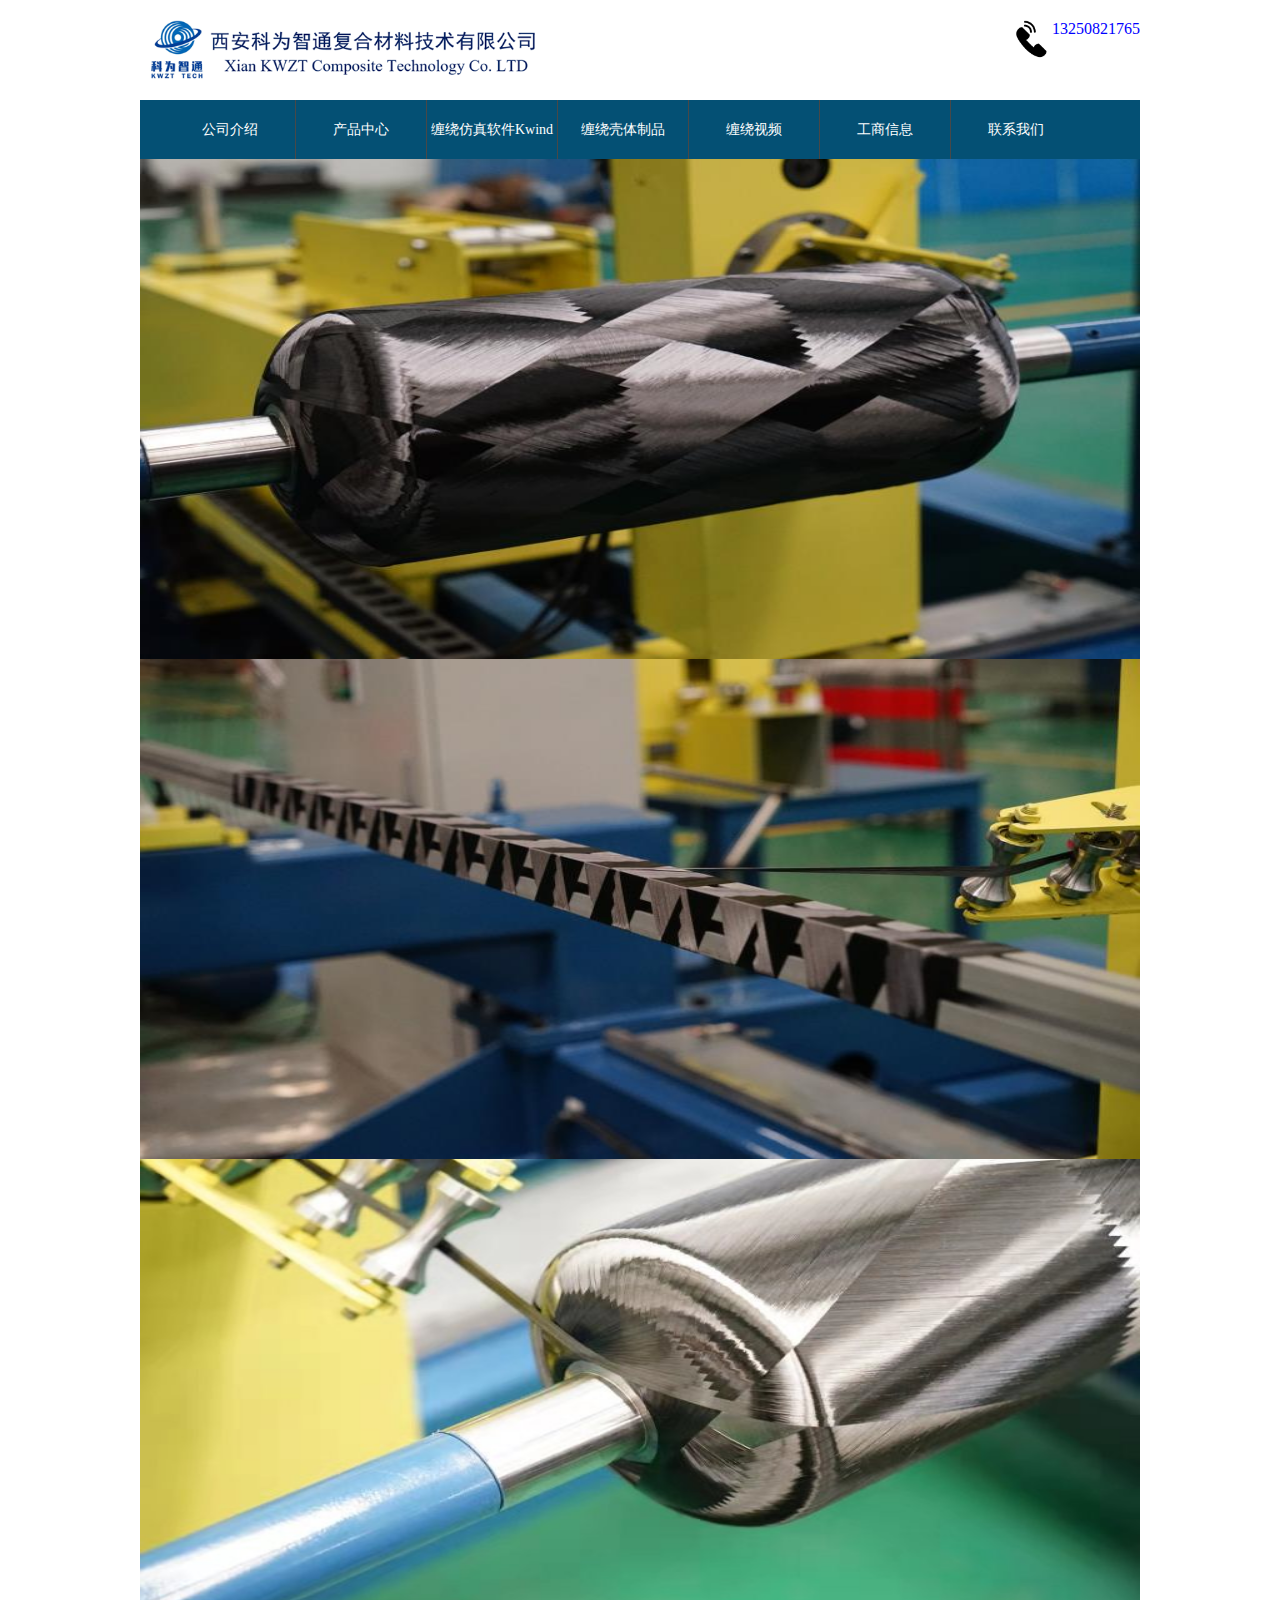
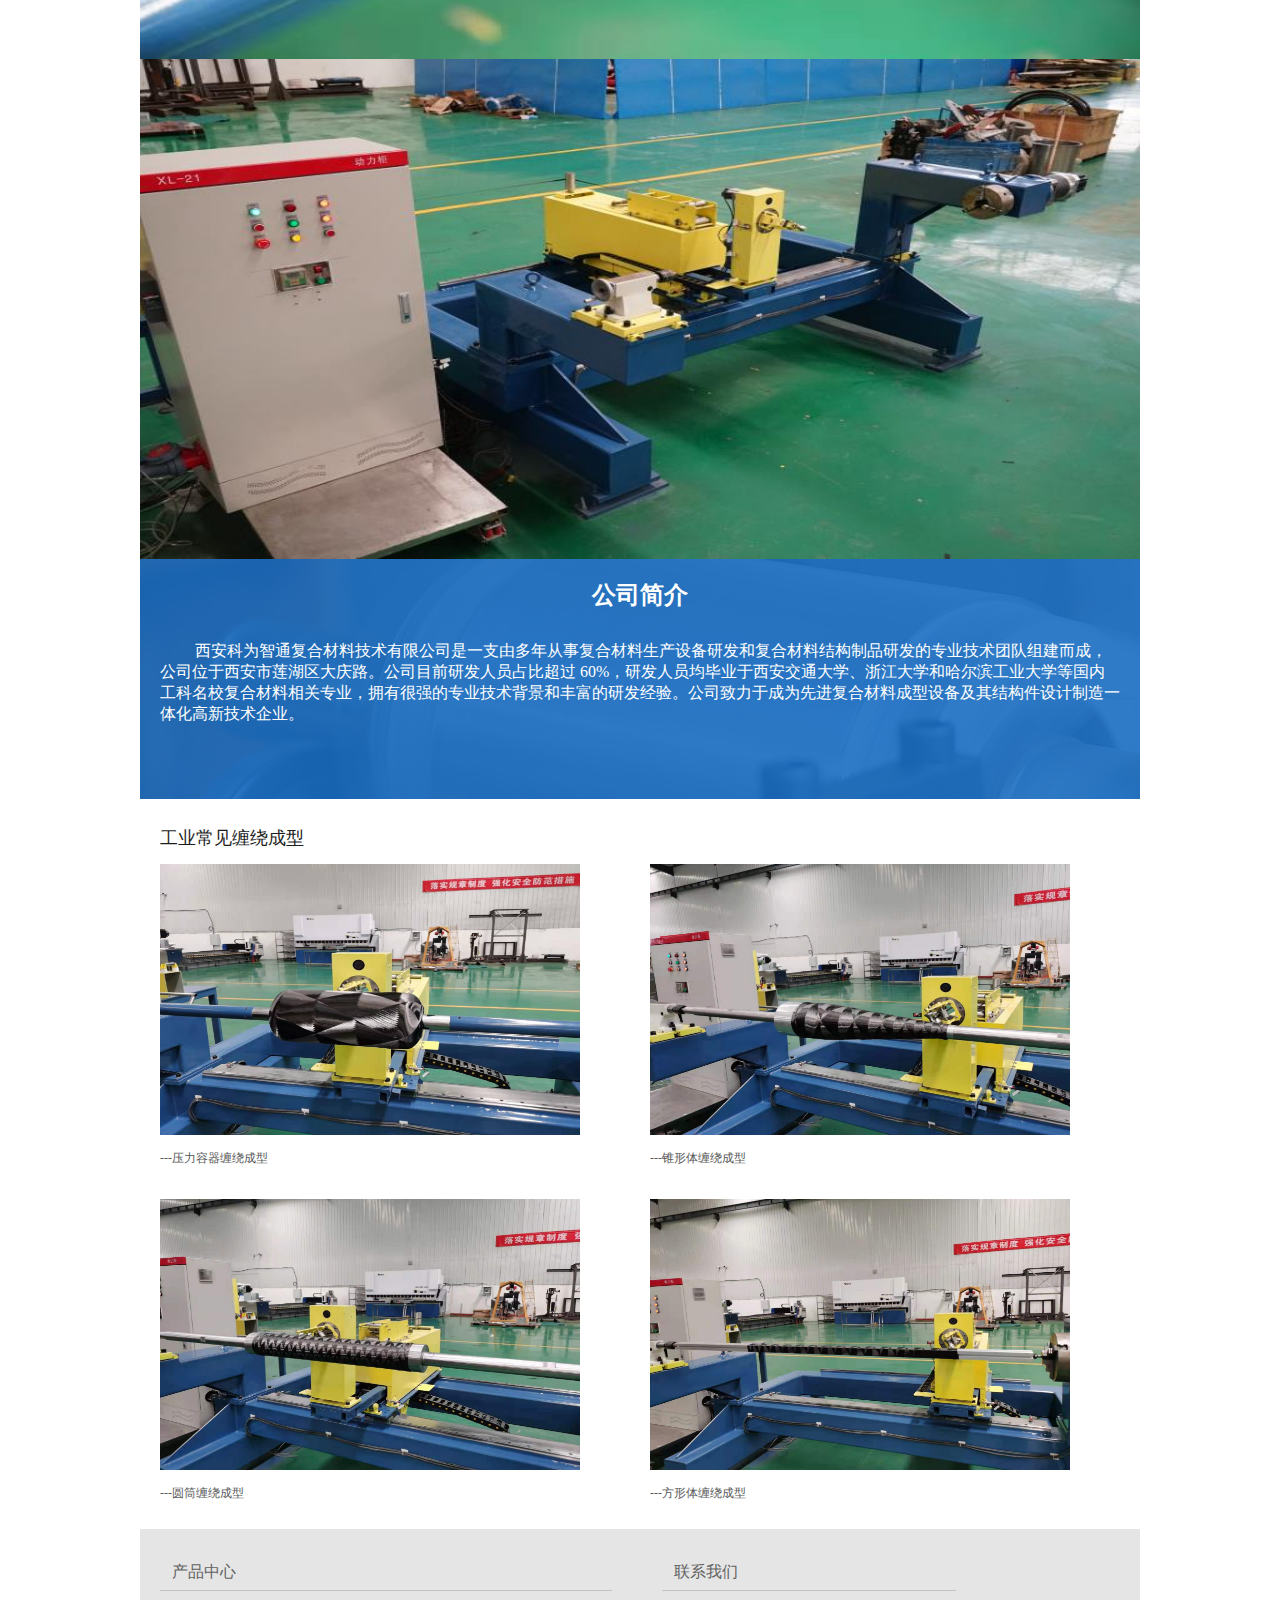
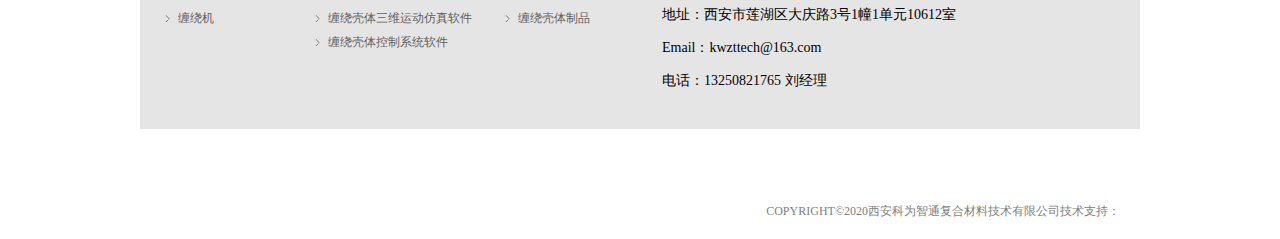
<file: index.html>
<!doctype html>
<html>
<head>
<meta charset="utf-8">
<title>西安科为智通复合材料技术有限公司</title>
<link rel="shortcut icon" href="img/kw.ico" />
<link rel="stylesheet" type="text/css" href="css/index.css"/>
<link crossorigin="anonymous" integrity="sha512-rVfXYRlhHtd3C4PzoBxSaKhI/uYEi0/5K69RwK/cdxQld57PC6mZ7tkutR+KD96WrXZ6E/96qYeY4CVun7a0/w==" href="https://lib.baomitu.com/Swiper/4.5.1/css/swiper.css" rel="stylesheet">
</head>

<body>
<!--header-->
	<div class="header">
        <a href="#" class="logo"><img src="img/logo.png"/></a>
        <div class='phone'>
            <img src="img/phone.png" alt="">
            <span>13250821765</span>
        </div>
        <!-- <form>
        	<input class="txt" type="text" placeholder="SEARCH..."/>
            <input class="btn" type="submit" value="搜索"/>
        </form> -->
    </div>
<!--nav-->
	<div class="nav">
    	<a href="intro.html">公司介绍</a>
        <a href="product.html">产品中心</a>
        <a href="software.html">缠绕仿真软件Kwind</a>
        <a href="goods.html">缠绕壳体制品</a>
        <a href="video.html">缠绕视频</a>
        <!-- <a href="">应用领域</a> -->
        <!-- <a href="#">技术研发</a> -->
        <a href="business.html">工商信息</a>
        <!-- <a href="#">专利信息</a> -->
        <!-- <a href="lianxi.html">需求定制</a> -->
        <a href="lianxi.html" class="focus">联系我们</a>
    </div>
<!--banner-->
	<div class="banner">
        <div class="swiper-container">
            <div class="swiper-wrapper">
                <div class="swiper-slide">
                    <img  src="img/pic1.jpg"/>
                </div>
                <div class="swiper-slide">
                    <img  src="img/pic3.jpg"/>
                </div>
                <div class="swiper-slide">
                    <img  src="img/pic6.jpg"/>
                </div>
                <div class="swiper-slide">
                    <img  src="img/pic4.jpg"/>
                </div>
            </div>
            <!-- 如果需要分页器 -->
            <div class="swiper-pagination"></div>
            
            <!-- 如果需要导航按钮 -->
            <div class="swiper-button-prev"></div>
            <div class="swiper-button-next"></div>
            
            <!-- 如果需要滚动条 -->
            <!-- <div class="swiper-scrollbar"></div> -->
        </div>
    </div>
    <div class="company">
        <div class="title">公司简介</div>
        <div class="details">
            西安科为智通复合材料技术有限公司是一支由多年从事复合材料生产设备研发和复合材料结构制品研发的专业技术团队组建而成，公司位于西安市莲湖区大庆路。公司目前研发人员占比超过 60%，研发人员均毕业于西安交通大学、浙江大学和哈尔滨工业大学等国内工科名校复合材料相关专业，拥有很强的专业技术背景和丰富的研发经验。公司致力于成为先进复合材料成型设备及其结构件设计制造一体化高新技术企业。
        </div>
    </div>
<!--section-->
	<!-- <div class="section">
    	<div class="news">
        	<h3 class="tit">新闻资讯</h3>
            <ul class="uls">
                <li>
                	<a href="#">2019年成立</a>
                    <span>2020-10-11</span>
                </li>
                <li>
                	<a href="#">2019年成立</a>
                    <span>2020-10-11</span>
                </li>
                <li>
                	<a href="#">2019年成立</a>
                    <span>2020-10-11</span>
                </li>
                <li>
                	<a href="#">2019年成立</a>
                    <span>2020-10-11</span>
                </li>
                <li>
                	<a href="#">2019年成立</a>
                    <span>2020-10-11</span>
                </li>
            </ul>
        </div>
        <div class="intro">
        	<h3 class="tit">科为智通介绍</h3>
            <p class="firstP"><span>公司成立于2019年
        </div>
        <div class="job">
        	<h3 class="tit">人才招聘</h3>
            <p>培养一流的人才，铸造一流的设备<br/>实现员工与企业的共同发展</p>
            <a href="#" class="more"><img src="img/more.jpg"/></a>
        </div>
    </div> -->
	<div class="market">
    	<h3 class="tit">工业常见缠绕成型</h3>
        <ul class="imgList">
        	<li>
            	<img src="img/product1.jpg" width="420" height="271"/>
                <p>---压力容器缠绕成型</p>
                <!-- <a href="#" class="add"><img src="img/add.png"/></a> -->
            </li>
            <li>
            	<img src="img/product2.jpg"width="420" height="271"/>
                <p>---锥形体缠绕成型</p>
            </li>
            <li>
                <img src="img/product3.jpg" width="420" height="271"/>
                <p>---圆筒缠绕成型</p>
            </li>
            <li class="last">
                <img src="img/product4.jpg" width="420" height="271"/>
                <p>---方形体缠绕成型</p>
            </li>
        </ul>
    </div>
<!-- 视频 -->
    <!-- <div class="video">
        <h3 class="tit">缠绕视频</h3>
        <div class="videoDiv">
            <div>
                <video controls autoplay loop width="480" height="272" poster="img/pic1.jpg">
                    <source src="src/v1.mp4" type="video/mp4"/>
                    您的浏览器版本太低，请升级浏览器！
                </video>
                <p>---圆柱</p>
            </div>
            <div>
                <video controls autoplay loop width="480" height="272" poster="img/pic2.jpg">
                    <source src="src/v2.mp4" type="video/mp4"/>
                    您的浏览器版本太低，请升级浏览器！
                </video>
                <p>---圆锥</p>
            </div>
        </div>
        <div class="videoDiv">
            <div>
                <video controls autoplay loop width="480" height="272" poster="img/pic3.jpg">
                    <source src="src/v3.mp4" type="video/mp4"/>
                    您的浏览器版本太低，请升级浏览器！
                </video>
                <p>---圆柱</p>
            </div>
            <div>
                <video controls autoplay loop width="480" height="272" poster="img/pic4.jpg">
                    <source src="src/v4.mp4" type="video/mp4"/>
                    您的浏览器版本太低，请升级浏览器！
                </video>
                <p>---圆柱</p>
            </div>
        </div>
    </div> -->
<!-- sortarea -->
    <div class="sortarea">
        <div class="product">
            <h3 class="f_tit">产品中心</h3>
            <div class="content">
                <ul class="ul_one">
                    <li><a href="product.html">缠绕机</a></li>
                    <!-- <li><a href="product.html">铺丝机</a></li> -->
                </ul>
                <ul class="ul_two">
                    <li><a href="software.html" >缠绕壳体三维运动仿真软件</a></li>
                    <li><a href="software.html" >缠绕壳体控制系统软件</a></li>
                    <!-- <li><a href="software.html" >缠绕壳体有限元分析软件</a></li> -->
                </ul>
                <ul>
                    <li><a href="goods.html">缠绕壳体制品</a></li>
                </ul>
            </div>
        </div>
        <!-- <div class="tech">
            <h3 class="f_tit">技术研发</h3>
            <div class="content">
                <ul>
                    <li><a href="#">缠绕机</a></li>
                </ul>
            </div>
        </div> -->
        <div class="inter">
            <h3 class="f_tit">联系我们</h3>
            <div class="lianxi">
                地址：西安市莲湖区大庆路3号1幢1单元10612室
            </div>
            <!-- <div class="lianxi">
                邮编：710014
            </div> -->
            <div class="lianxi">
                Email：kwzttech@163.com
            </div>
            <div class="lianxi">
                电话：13250821765  刘经理
            </div>
        </div>
        <!-- <div class="inter">
            <h3 class="f_tit">营销网络</h3>
            <img src="img/map.jpg"/>
        </div> -->
    </div>
<!--footer-->
	<div class="footer">
    	<div class="foot_left">
        	<!-- <a href="#">网站地图</a> |
            <a href="#">联系我们</a> |
            <a href="#">关注科为</a> |
            <a href="#">招聘入口</a> -->
        </div>
        <div class="foot_right">COPYRIGHT&copy;2020西安科为智通复合材料技术有限公司技术支持：
        <!-- <div class="bdsharebuttonbox"><a href="#" class="bds_more" data-cmd="more"></a><a href="#" class="bds_tsina" data-cmd="tsina" title="分享到新浪微博"></a><a href="#" class="bds_tqq" data-cmd="tqq" title="分享到腾讯微博"></a><a href="#" class="bds_douban" data-cmd="douban" title="分享到豆瓣网"></a><a href="#" class="bds_renren" data-cmd="renren" title="分享到人人网"></a><a href="#" class="bds_qzone" data-cmd="qzone" title="分享到QQ空间"></a></div> -->
        <script>window._bd_share_config={"common":{"bdSnsKey":{},"bdText":"","bdMini":"2","bdMiniList":false,"bdPic":"","bdStyle":"2","bdSize":"16"},"share":{}};with(document)0[(getElementsByTagName('head')[0]||body).appendChild(createElement('script')).src='http://bdimg.share.baidu.com/static/api/js/share.js?v=89860593.js?cdnversion='+~(-new Date()/36e5)];</script>
        </div>
    </div>

	<script crossorigin="anonymous" integrity="sha512-ZHauUc/vByS6JUz/Hl1o8s2kd4QJVLAbkz8clgjtbKUJT+AG1c735aMtVLJftKQYo+LD62QryvoNa+uqy+rCHQ==" src="https://lib.baomitu.com/Swiper/4.5.1/js/swiper.min.js"></script>
    <script>        
		var mySwiper = new Swiper ('.swiper-container', {
		  direction: 'horizontal', 
		  loop: true, // 循环模式选项
		  speed:1000,
		  effect : 'coverflow',
		//   autoplay:true,
			autoplay: {
				delay: 3000,
				stopOnLastSlide: false,
				disableOnInteraction: false,
			},	
		  
		  // 如果需要分页器
		  pagination: {
			el: '.swiper-pagination',
			clickable :true,
		  },
		  
		  // 如果需要前进后退按钮
		  navigation: {
			nextEl: '.swiper-button-next',
			prevEl: '.swiper-button-prev',
		  },
		  
		  // 如果需要滚动条
		  scrollbar: {
			el: '.swiper-scrollbar',
		  },
		})        
		</script>
</body>
</html>
</file>
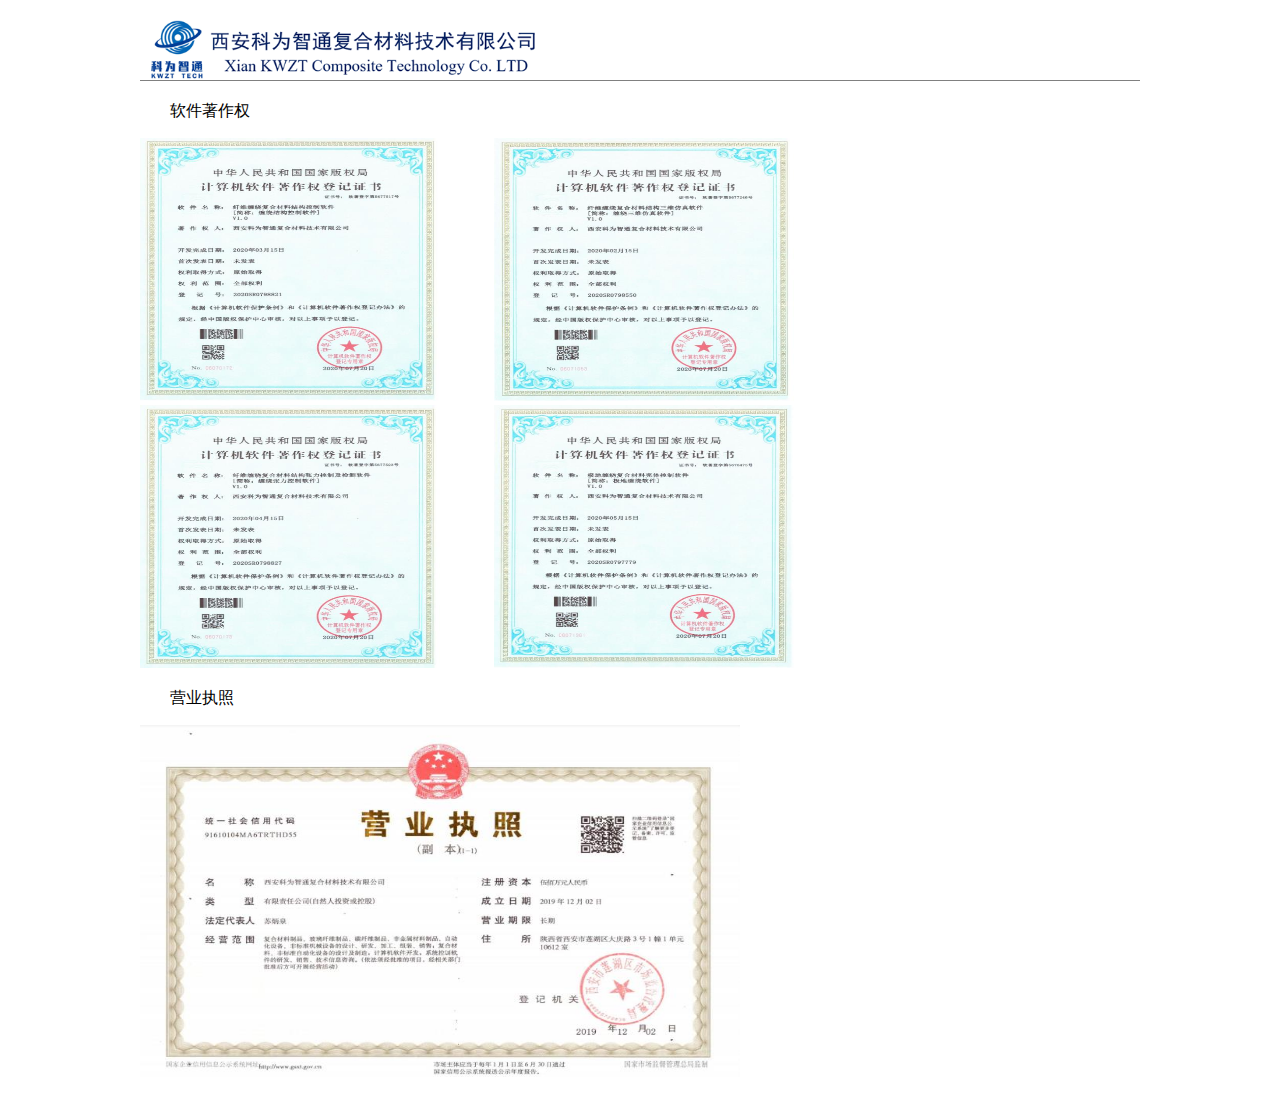
<file: business.html>
<!--
 * @Descripttion: 
 * @Author: subingquan
 * @Date: 2020-11-20 09:32:13
 * @LastEditors: subingquan
 * @LastEditTime: 2021-08-16 14:52:37
-->
<!DOCTYPE html>
<html lang="en">

<head>
    <meta charset="UTF-8">
    <meta name="viewport" content="width=device-width, initial-scale=1.0">
    <title>工商信息</title>
</head>
<style>
    .header {
        width: 1000px;
        height: 60px;
        margin: 20px auto;
        border-bottom: 1px solid grey;
    }

    .logo {
        float: left;
    }

    .logo img {
        float: left;
        height: 60px;
        width: 400px;
    }

    .content {
        width: 1000px;
        margin: 20px auto;

    }

    .content h6 {
        font-size: 40px;
        text-align: center;
    }

    .content p {
        text-indent: 30px;
    }

    .content {
        width: 1000px;
        margin: 0 auto;
    }

    .content img {
        width: 600px;
        height: 363px;
    }
    .content .zhu-img{
        margin-right: 50px;
        width: 300px;
        height: 263px;
    }
</style>

<body>
    <div class="header">
        <a href="#" class="logo"><img src="img/logo.png" /></a>
    </div>
    <div class="content">
        <div>
            <p>软件著作权</p>
            <img class="zhu-img" src="img/zhu1.jpg" alt="">
            <img class="zhu-img" src="img/zhu2.jpg" alt="">
            <img class="zhu-img" src="img/zhu3.jpg" alt="">
            <img class="zhu-img" src="img/zhu4.jpg" alt="">
        </div>
        <div>
            <p>营业执照</p>
            <img src="img/yingye.jpg" alt="">
        </div>
    </div>
</body>

</html>
</file>
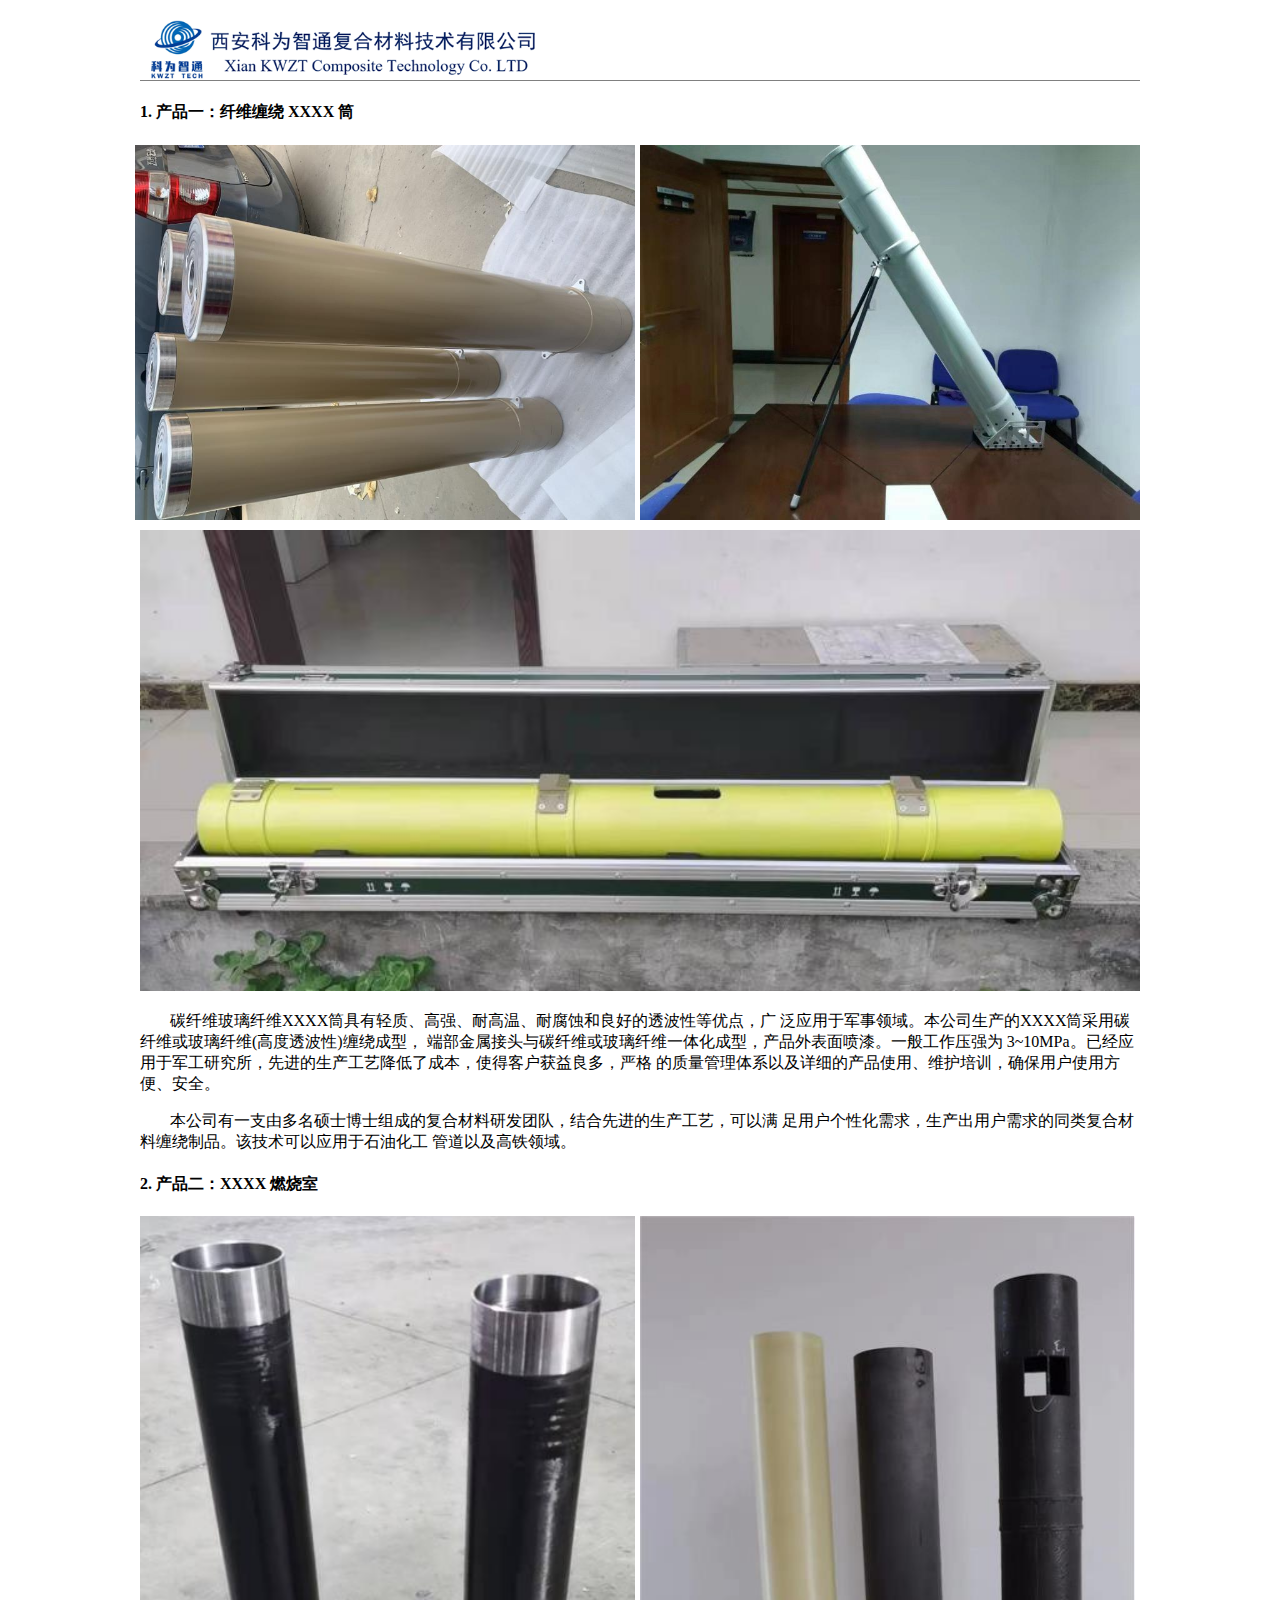
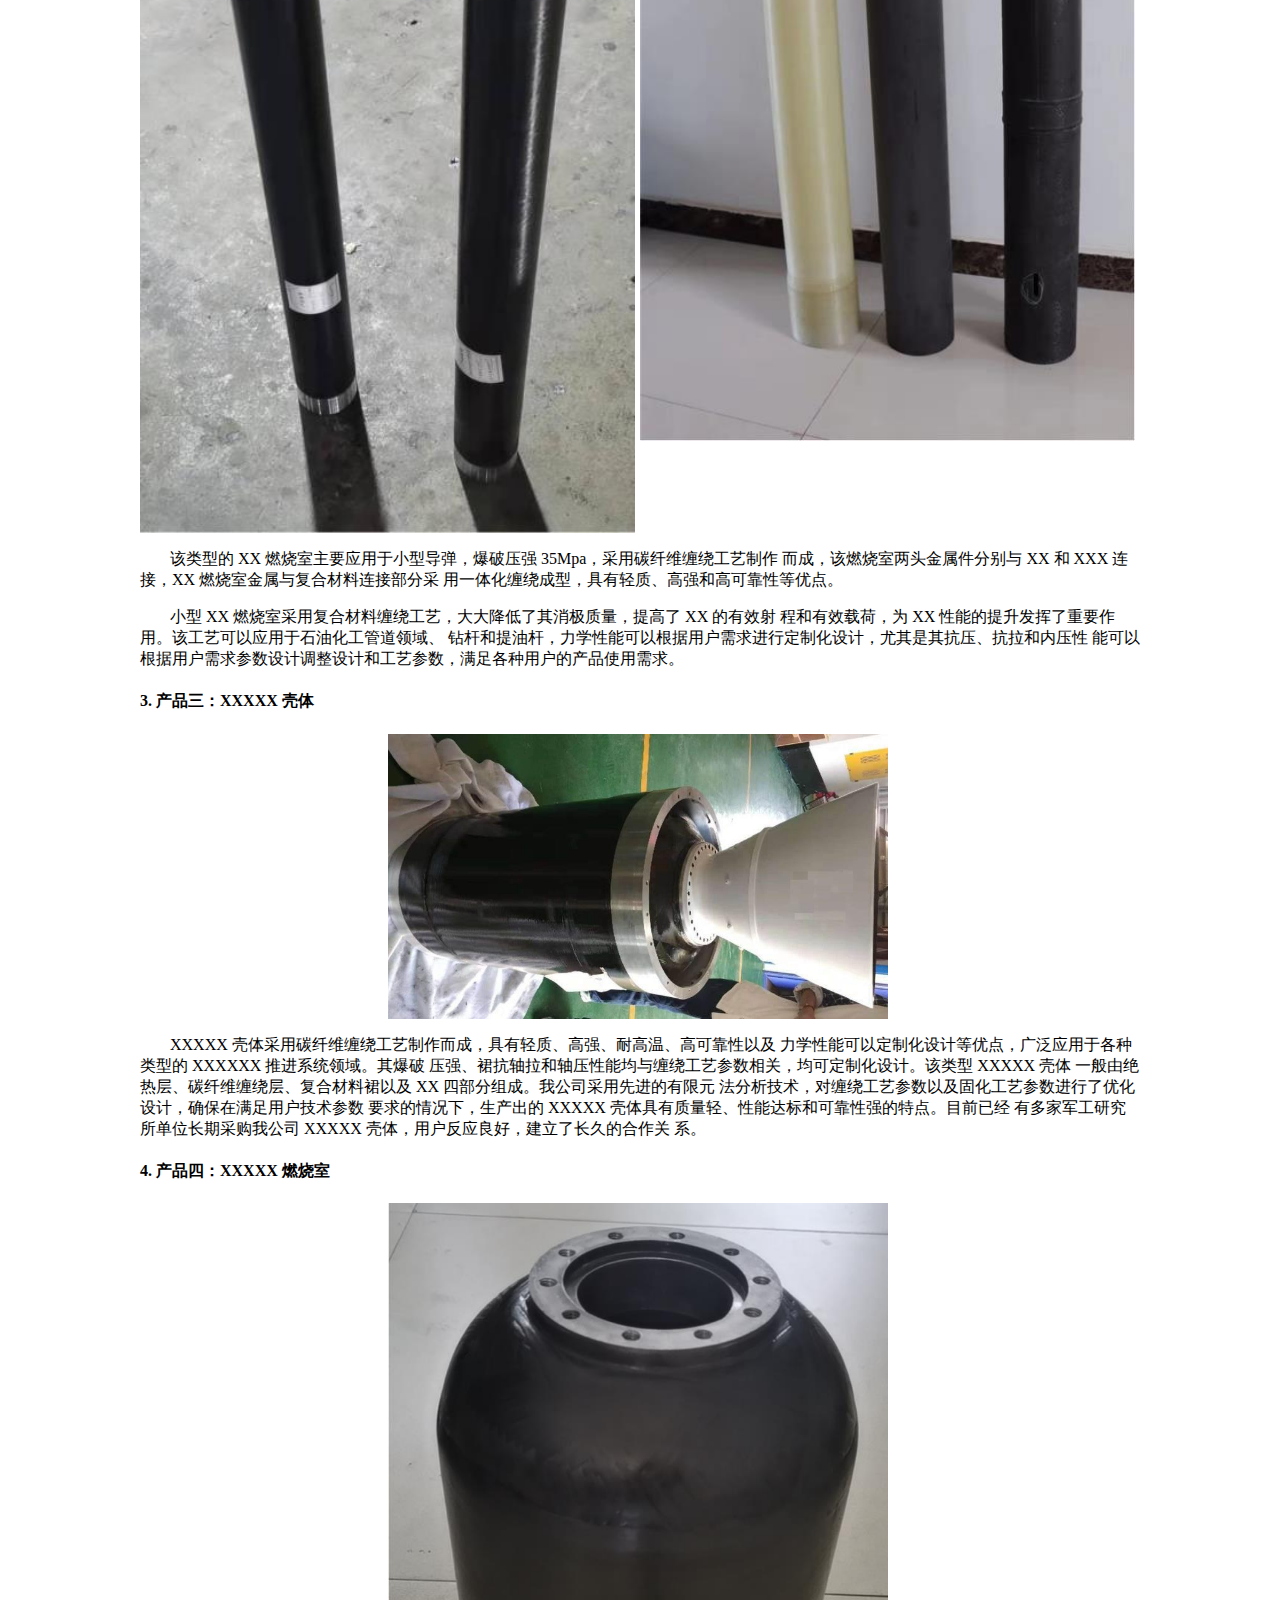
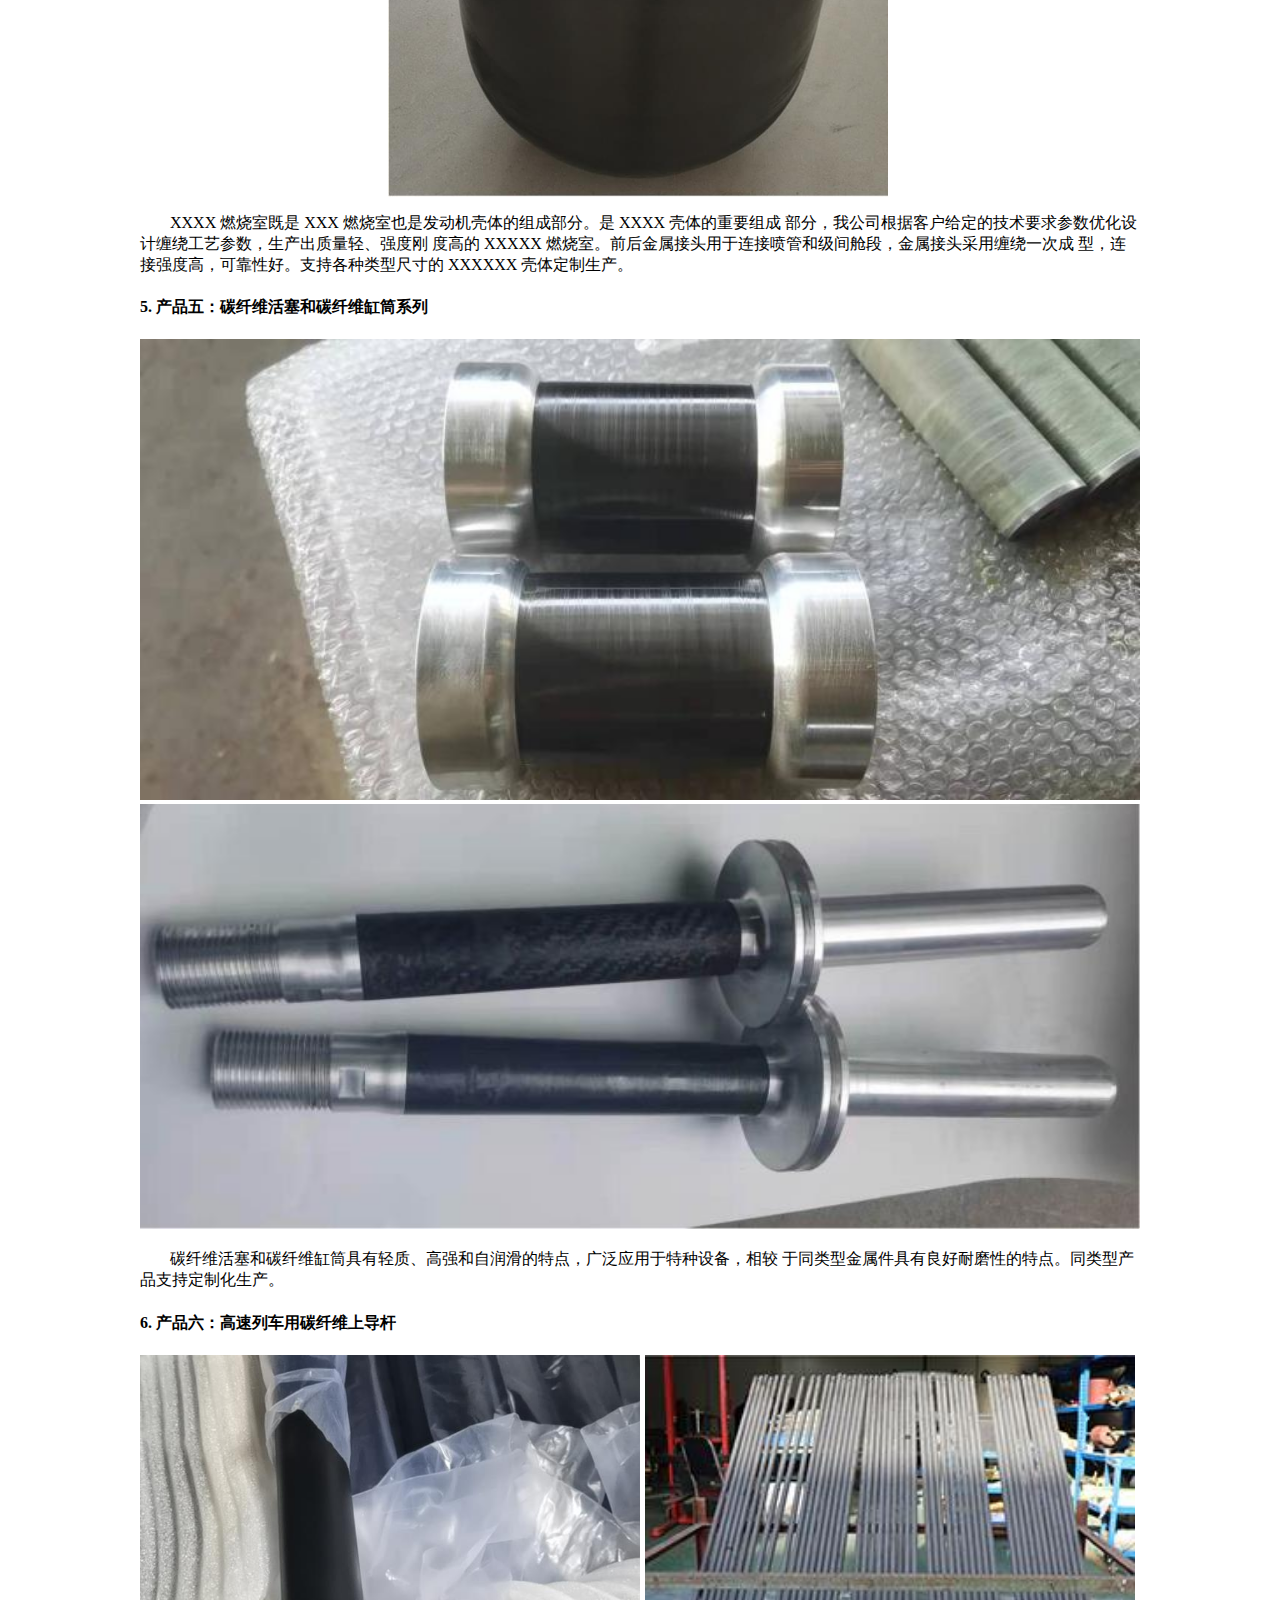
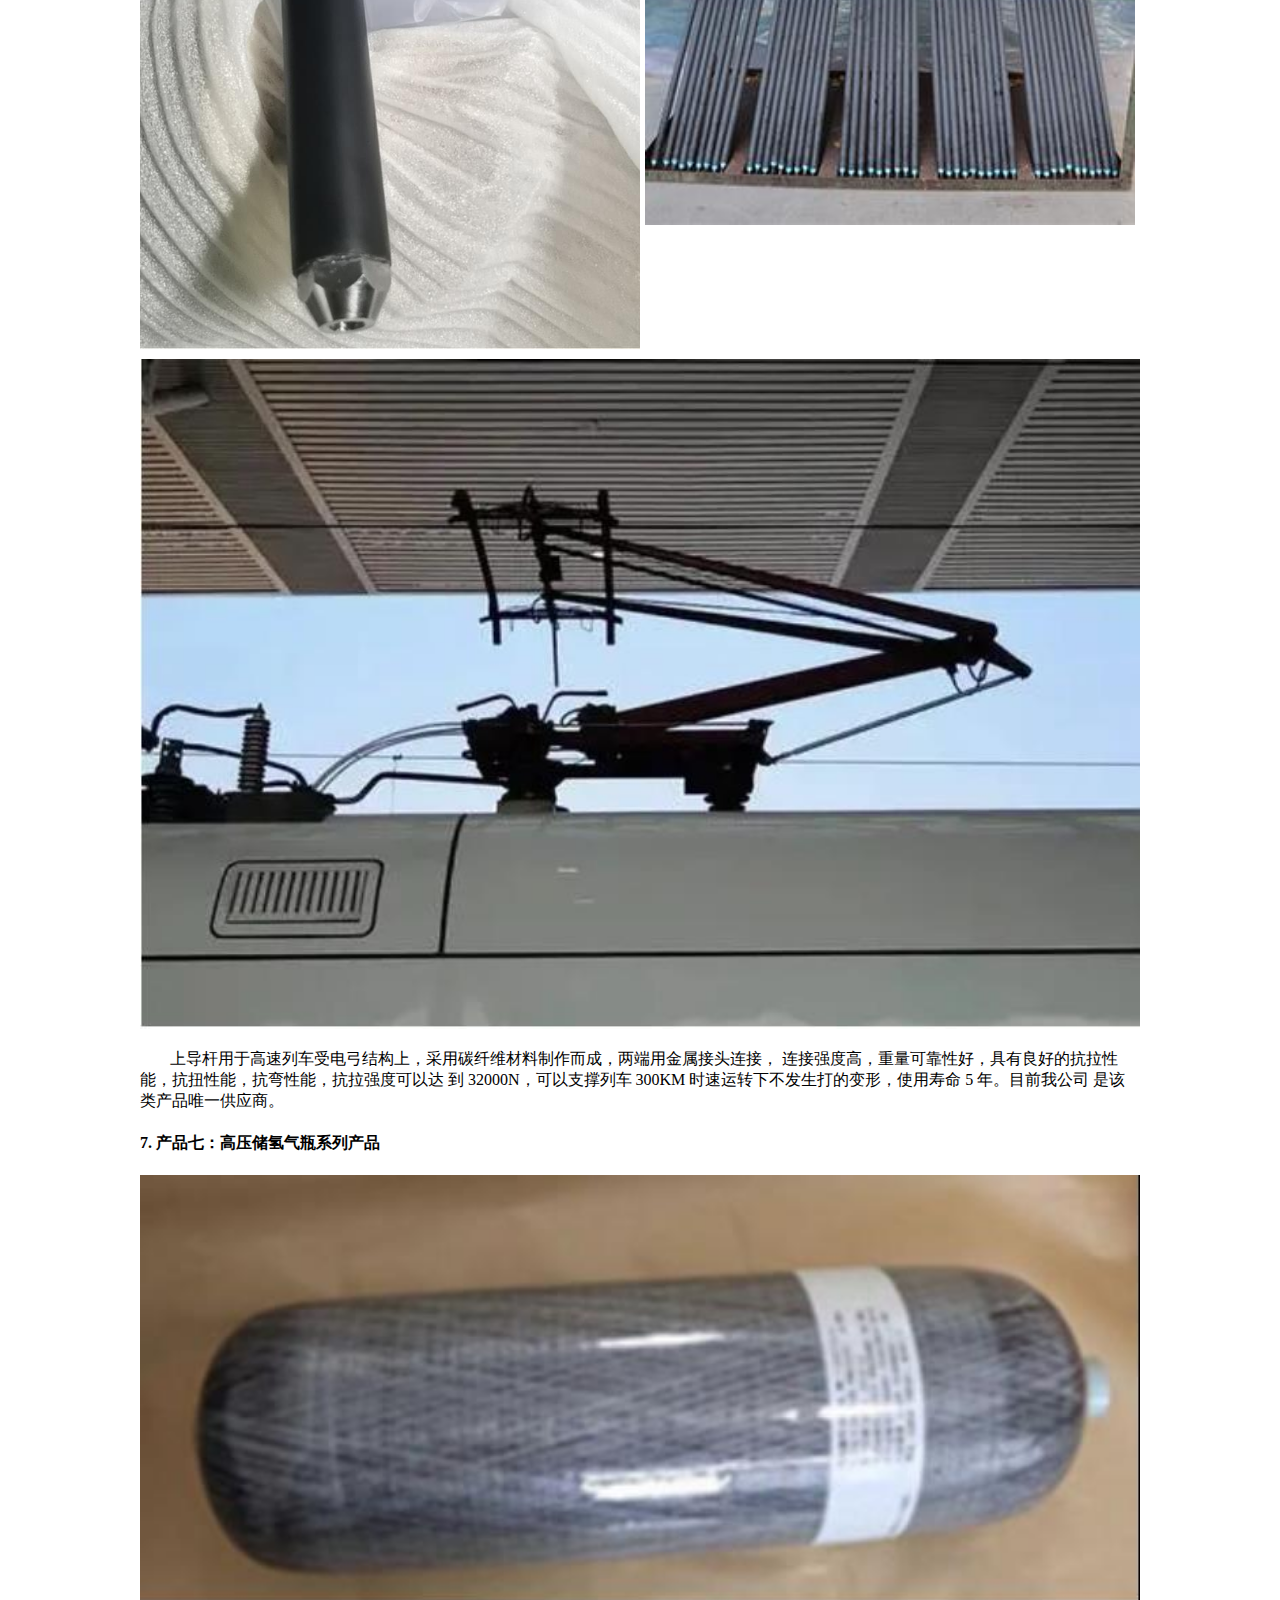
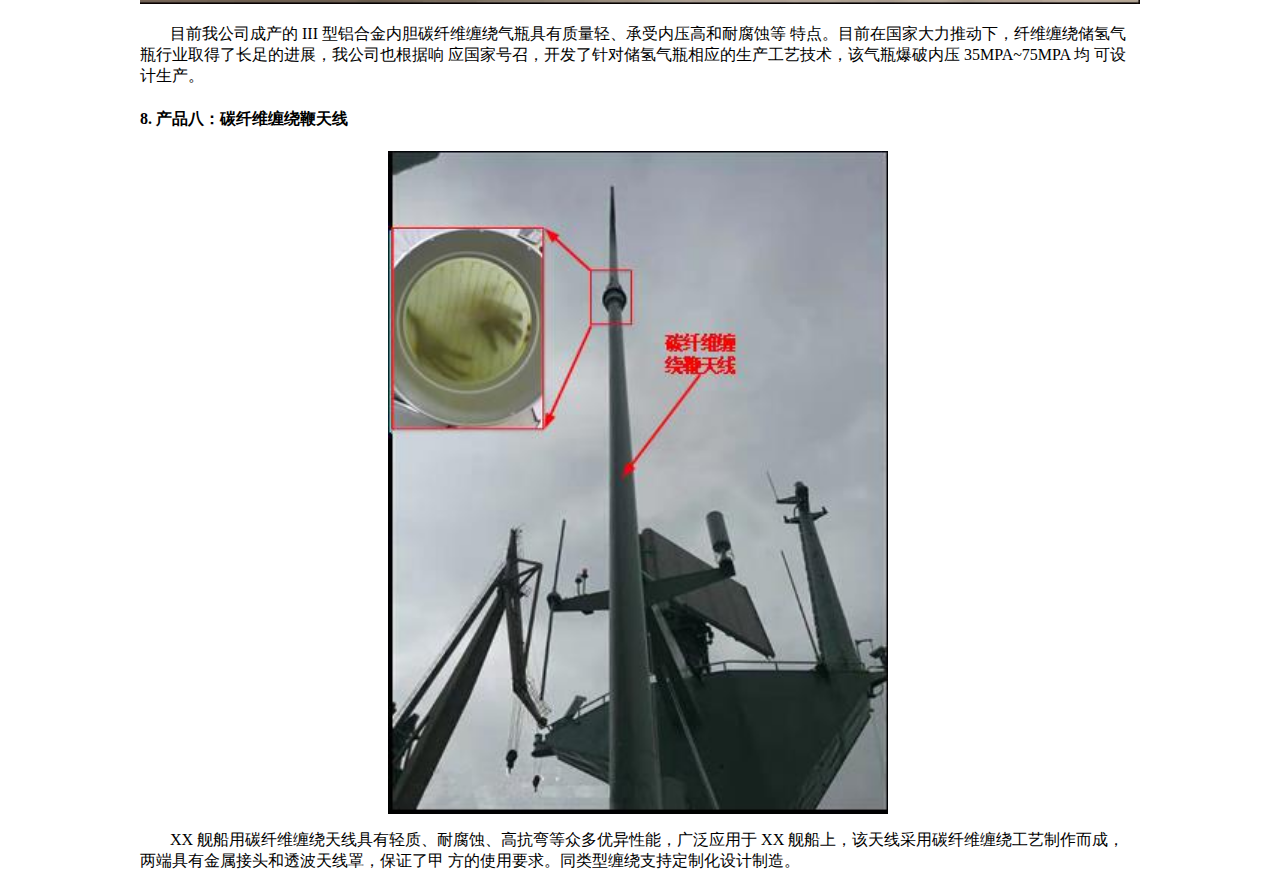
<file: goods.html>
<!--
 * @Descripttion: 
 * @Author: subingquan
 * @Date: 2021-08-16 10:38:06
 * @LastEditors: subingquan
 * @LastEditTime: 2021-08-16 14:47:19
-->
<!DOCTYPE html>
<html lang="en">

<head>
    <meta charset="UTF-8">
    <meta name="viewport" content="width=device-width, initial-scale=1.0">
    <title>缠绕壳体制品</title>
</head>
<style>
    .header {
        width: 1000px;
        height: 60px;
        margin: 20px auto;
        border-bottom: 1px solid grey;
    }

    .logo {
        float: left;
    }

    .logo img {
        float: left;
        height: 60px;
        width: 400px;
    }

    .content {
        width: 1000px;
        margin: 20px auto;
    }
    .content p {
        text-indent: 30px;
    }
    .content img {
        height: 100%;
        width: 100%;
    }

    .content .imgs {
        padding-right: 5px;
        height: 50%;
        width: 50%;
    }

    .img-div {
        margin-bottom: 10px;
        display: flex;
        justify-content: center;
    }
</style>

<body>
    <div class="header">
        <a href="#" class="logo"><img src="img/logo.png" /></a>
    </div>
    <div class="content">
        <div>
            <h4>1. 产品一：纤维缠绕 XXXX 筒</h4>
            <div class="img-div">
                <img class="imgs" src="img/goods1.jpg" />
                <img class="imgs" src="img/goods2.jpg" />
            </div>
            <img src="img/goods3.jpg" />
            <p>碳纤维玻璃纤维XXXX筒具有轻质、高强、耐高温、耐腐蚀和良好的透波性等优点，广
                泛应用于军事领域。本公司生产的XXXX筒采用碳纤维或玻璃纤维(高度透波性)缠绕成型，
                端部金属接头与碳纤维或玻璃纤维一体化成型，产品外表面喷漆。一般工作压强为
                3~10MPa。已经应用于军工研究所，先进的生产工艺降低了成本，使得客户获益良多，严格
                的质量管理体系以及详细的产品使用、维护培训，确保用户使用方便、安全。
            </p>
            <p>本公司有一支由多名硕士博士组成的复合材料研发团队，结合先进的生产工艺，可以满
                足用户个性化需求，生产出用户需求的同类复合材料缠绕制品。该技术可以应用于石油化工
                管道以及高铁领域。
            </p>
            <div>
                <h4>2. 产品二：XXXX 燃烧室</h4>
                <div class="img-div">
                    <img class="imgs" src="img/goods4.jpg" />
                    <img class="imgs" src="img/goods5.jpg" />
                </div>
                <p>该类型的 XX 燃烧室主要应用于小型导弹，爆破压强 35Mpa，采用碳纤维缠绕工艺制作
                    而成，该燃烧室两头金属件分别与 XX 和 XXX 连接，XX 燃烧室金属与复合材料连接部分采
                    用一体化缠绕成型，具有轻质、高强和高可靠性等优点。
                </p>
                <p>小型 XX 燃烧室采用复合材料缠绕工艺，大大降低了其消极质量，提高了 XX 的有效射
                    程和有效载荷，为 XX 性能的提升发挥了重要作用。该工艺可以应用于石油化工管道领域、
                    钻杆和提油杆，力学性能可以根据用户需求进行定制化设计，尤其是其抗压、抗拉和内压性
                    能可以根据用户需求参数设计调整设计和工艺参数，满足各种用户的产品使用需求。
                </p>
            </div>
            <div>
                <h4>3. 产品三：XXXXX 壳体</h4>
                <div class="img-div">
                    <img class="imgs" src="img/goods6.jpg" />
                </div>
                <p>XXXXX 壳体采用碳纤维缠绕工艺制作而成，具有轻质、高强、耐高温、高可靠性以及
                    力学性能可以定制化设计等优点，广泛应用于各种类型的 XXXXXX 推进系统领域。其爆破
                    压强、裙抗轴拉和轴压性能均与缠绕工艺参数相关，均可定制化设计。该类型 XXXXX 壳体
                    一般由绝热层、碳纤维缠绕层、复合材料裙以及 XX 四部分组成。我公司采用先进的有限元
                    法分析技术，对缠绕工艺参数以及固化工艺参数进行了优化设计，确保在满足用户技术参数
                    要求的情况下，生产出的 XXXXX 壳体具有质量轻、性能达标和可靠性强的特点。目前已经
                    有多家军工研究所单位长期采购我公司 XXXXX 壳体，用户反应良好，建立了长久的合作关
                    系。
                </p>
            </div>
            <div>
                <h4>4. 产品四：XXXXX 燃烧室</h4>
                <div class="img-div">
                    <img class="imgs" src="img/goods7.jpg" />
                </div>
                <p>XXXX 燃烧室既是 XXX 燃烧室也是发动机壳体的组成部分。是 XXXX 壳体的重要组成
                    部分，我公司根据客户给定的技术要求参数优化设计缠绕工艺参数，生产出质量轻、强度刚
                    度高的 XXXXX 燃烧室。前后金属接头用于连接喷管和级间舱段，金属接头采用缠绕一次成
                    型，连接强度高，可靠性好。支持各种类型尺寸的 XXXXXX 壳体定制生产。
                </p>
            </div>
            <div>
                <h4>5. 产品五：碳纤维活塞和碳纤维缸筒系列</h4>
                <img src="img/goods8.jpg" />
                <img src="img/goods9.jpg" />
                <p>碳纤维活塞和碳纤维缸筒具有轻质、高强和自润滑的特点，广泛应用于特种设备，相较
                    于同类型金属件具有良好耐磨性的特点。同类型产品支持定制化生产。
                </p>
            </div>
            <div>
                <h4>6. 产品六：高速列车用碳纤维上导杆</h4>
                <div class="img-div">
                    <img class="imgs" src="img/goods10.jpg" />
                    <img class="imgs" src="img/goods11.jpg" />
                </div>
                <img src="img/goods12.jpg" />
                <p>上导杆用于高速列车受电弓结构上，采用碳纤维材料制作而成，两端用金属接头连接，
                    连接强度高，重量可靠性好，具有良好的抗拉性能，抗扭性能，抗弯性能，抗拉强度可以达
                    到 32000N，可以支撑列车 300KM 时速运转下不发生打的变形，使用寿命 5 年。目前我公司
                    是该类产品唯一供应商。
                </p>
            </div>
            <div>
                <h4>7. 产品七：高压储氢气瓶系列产品</h4>
                <img src="img/goods13.jpg" />
                <p>目前我公司成产的 III 型铝合金内胆碳纤维缠绕气瓶具有质量轻、承受内压高和耐腐蚀等
                    特点。目前在国家大力推动下，纤维缠绕储氢气瓶行业取得了长足的进展，我公司也根据响
                    应国家号召，开发了针对储氢气瓶相应的生产工艺技术，该气瓶爆破内压 35MPA~75MPA 均
                    可设计生产。
                </p>
            </div>
            <div>
                <h4>8. 产品八：碳纤维缠绕鞭天线</h4>
                <div class="img-div">
                    <img class="imgs" src="img/goods14.jpg" />
                </div>
                <p>XX 舰船用碳纤维缠绕天线具有轻质、耐腐蚀、高抗弯等众多优异性能，广泛应用于 XX
                    舰船上，该天线采用碳纤维缠绕工艺制作而成，两端具有金属接头和透波天线罩，保证了甲
                    方的使用要求。同类型缠绕支持定制化设计制造。
                </p>
            </div>
        </div>
    </div>
</body>

</html>
</file>
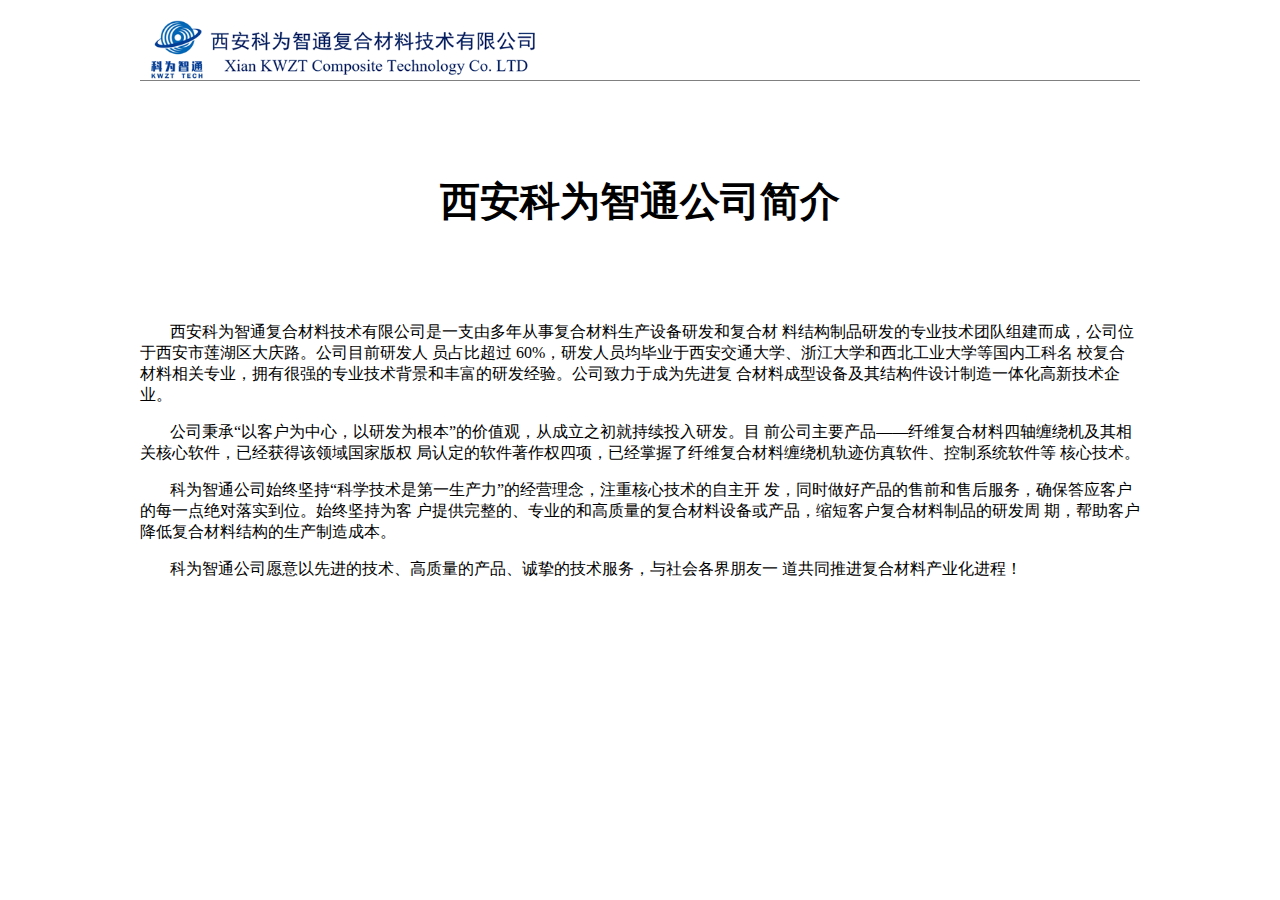
<file: intro.html>
<!--
 * @Descripttion: 
 * @Author: subingquan
 * @Date: 2020-11-20 09:32:13
 * @LastEditors: subingquan
 * @LastEditTime: 2021-08-15 12:21:01
-->
<!DOCTYPE html>
<html lang="en">

<head>
    <meta charset="UTF-8">
    <meta name="viewport" content="width=device-width, initial-scale=1.0">
    <title>公司介绍</title>
</head>
<style>
    .header {
        width: 1000px;
        height: 60px;
        margin: 20px auto;
        border-bottom: 1px solid grey;

    }

    .logo {
        float: left;
    }

    .logo img {
        float: left;
        height: 60px;
        width: 400px;
    }

    .content {
        width: 1000px;
        margin: 20px auto;

    }

    .content h6 {
        font-size: 40px;
        text-align: center;
    }

    .content p {
        text-indent: 30px;
    }
</style>

<body>
    <div class="header">
        <a href="#" class="logo"><img src="img/logo.png" /></a>
    </div>
    <div class="content">
        <h6>西安科为智通公司简介</h6>
        <p>西安科为智通复合材料技术有限公司是一支由多年从事复合材料生产设备研发和复合材
            料结构制品研发的专业技术团队组建而成，公司位于西安市莲湖区大庆路。公司目前研发人
            员占比超过 60%，研发人员均毕业于西安交通大学、浙江大学和西北工业大学等国内工科名 校复合材料相关专业，拥有很强的专业技术背景和丰富的研发经验。公司致力于成为先进复
            合材料成型设备及其结构件设计制造一体化高新技术企业。
        </p>
        <p>
            公司秉承“以客户为中心，以研发为根本”的价值观，从成立之初就持续投入研发。目
            前公司主要产品——纤维复合材料四轴缠绕机及其相关核心软件，已经获得该领域国家版权
            局认定的软件著作权四项，已经掌握了纤维复合材料缠绕机轨迹仿真软件、控制系统软件等
            核心技术。
        </p>
        <p>
            科为智通公司始终坚持“科学技术是第一生产力”的经营理念，注重核心技术的自主开
            发，同时做好产品的售前和售后服务，确保答应客户的每一点绝对落实到位。始终坚持为客
            户提供完整的、专业的和高质量的复合材料设备或产品，缩短客户复合材料制品的研发周 期，帮助客户降低复合材料结构的生产制造成本。
        </p>
        <p>
            科为智通公司愿意以先进的技术、高质量的产品、诚挚的技术服务，与社会各界朋友一
            道共同推进复合材料产业化进程！
        </p>
    </div>
</body>

</html>
</file>
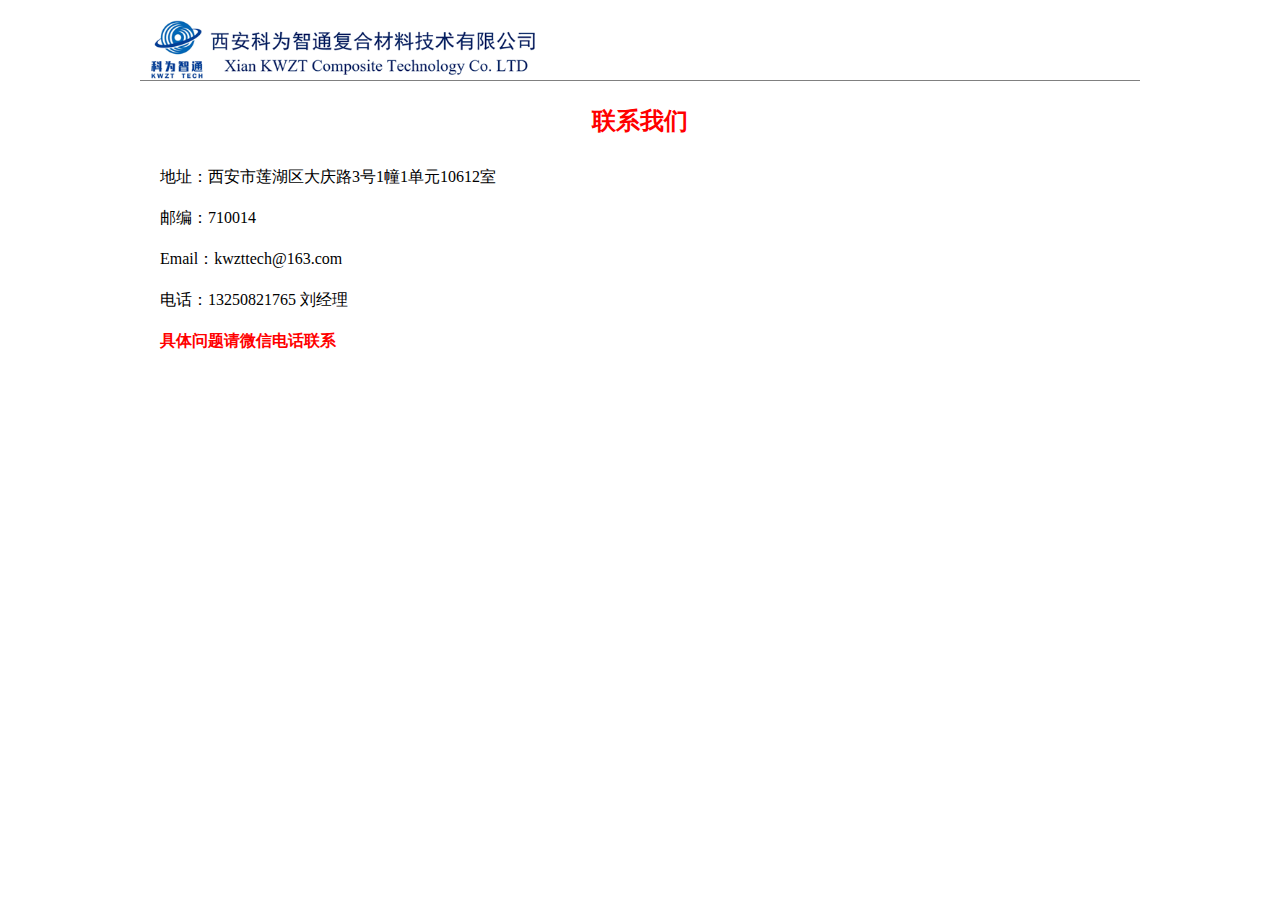
<file: lianxi.html>
<!DOCTYPE html>
<html lang="en">

<head>
    <meta charset="UTF-8">
    <meta name="viewport" content="width=device-width, initial-scale=1.0">
    <title>公司介绍</title>
</head>
<style>
    .header {
        width: 1000px;
        height: 60px;
        margin: 20px auto;
        border-bottom: 1px solid grey;

    }

    .logo {
        float: left;
    }

    .logo img {
        float: left;
        height: 60px;
        width: 400px;
    }

    .content {
        width: 1000px;
        margin: 20px auto;
    }

    .tit {
        font-size: 24px;
        color: red;
        font-weight: bold;
        text-align: center;
        margin-bottom: 30px
    }

    .lianxi {
        margin: 20px;
    }

    .tip {
        margin: 20px;

        color: red;
        font-weight: bold;
    }
</style>

<body>
    <div class="header">
        <a href="#" class="logo"><img src="img/logo.png" /></a>
    </div>
    <div class="content">
        <h3 class="tit">联系我们</h3>
        <div class="lianxi">
            地址：西安市莲湖区大庆路3号1幢1单元10612室
        </div>
        <div class="lianxi">
            邮编：710014
        </div>
        <div class="lianxi">
            Email：kwzttech@163.com
        </div>
        <div class="lianxi">
            电话：13250821765  刘经理
        </div>
        <div class="tip">
            具体问题请微信电话联系
        </div>
    </div>
</body>

</html>
</file>
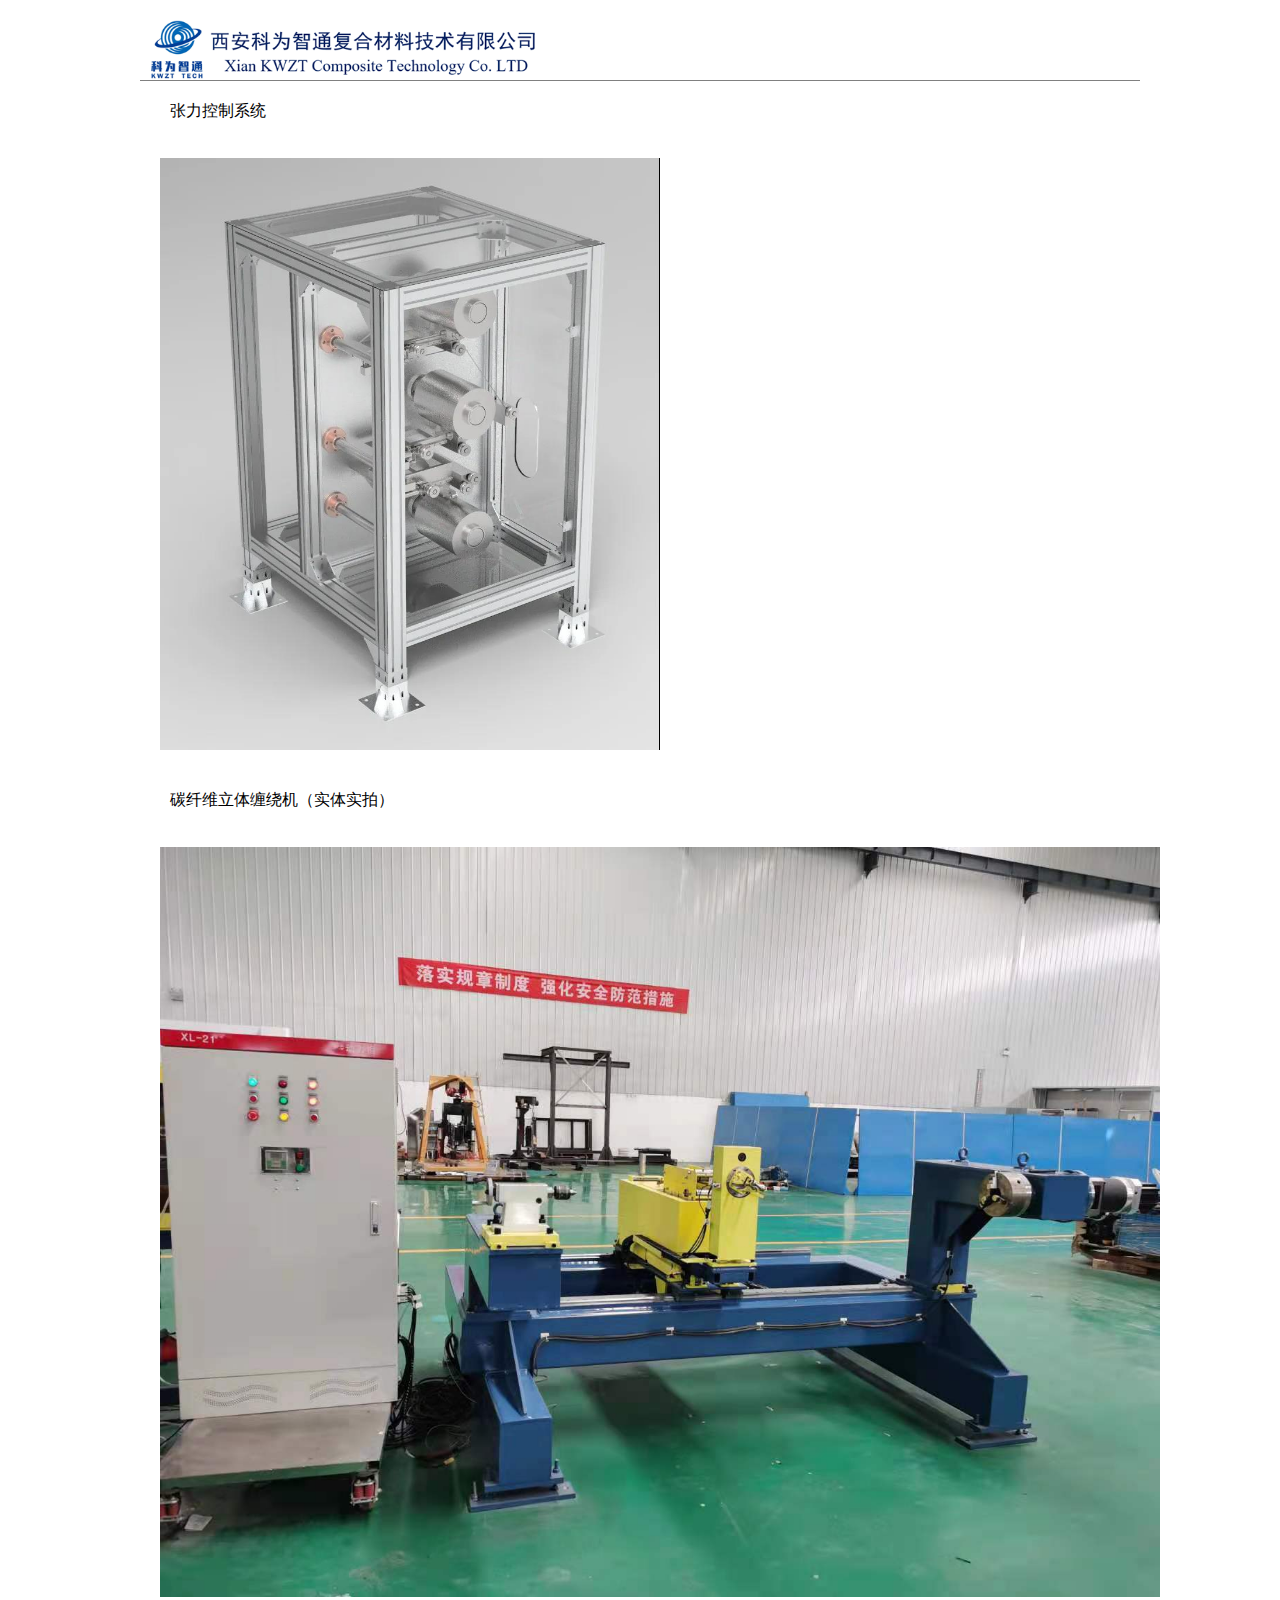
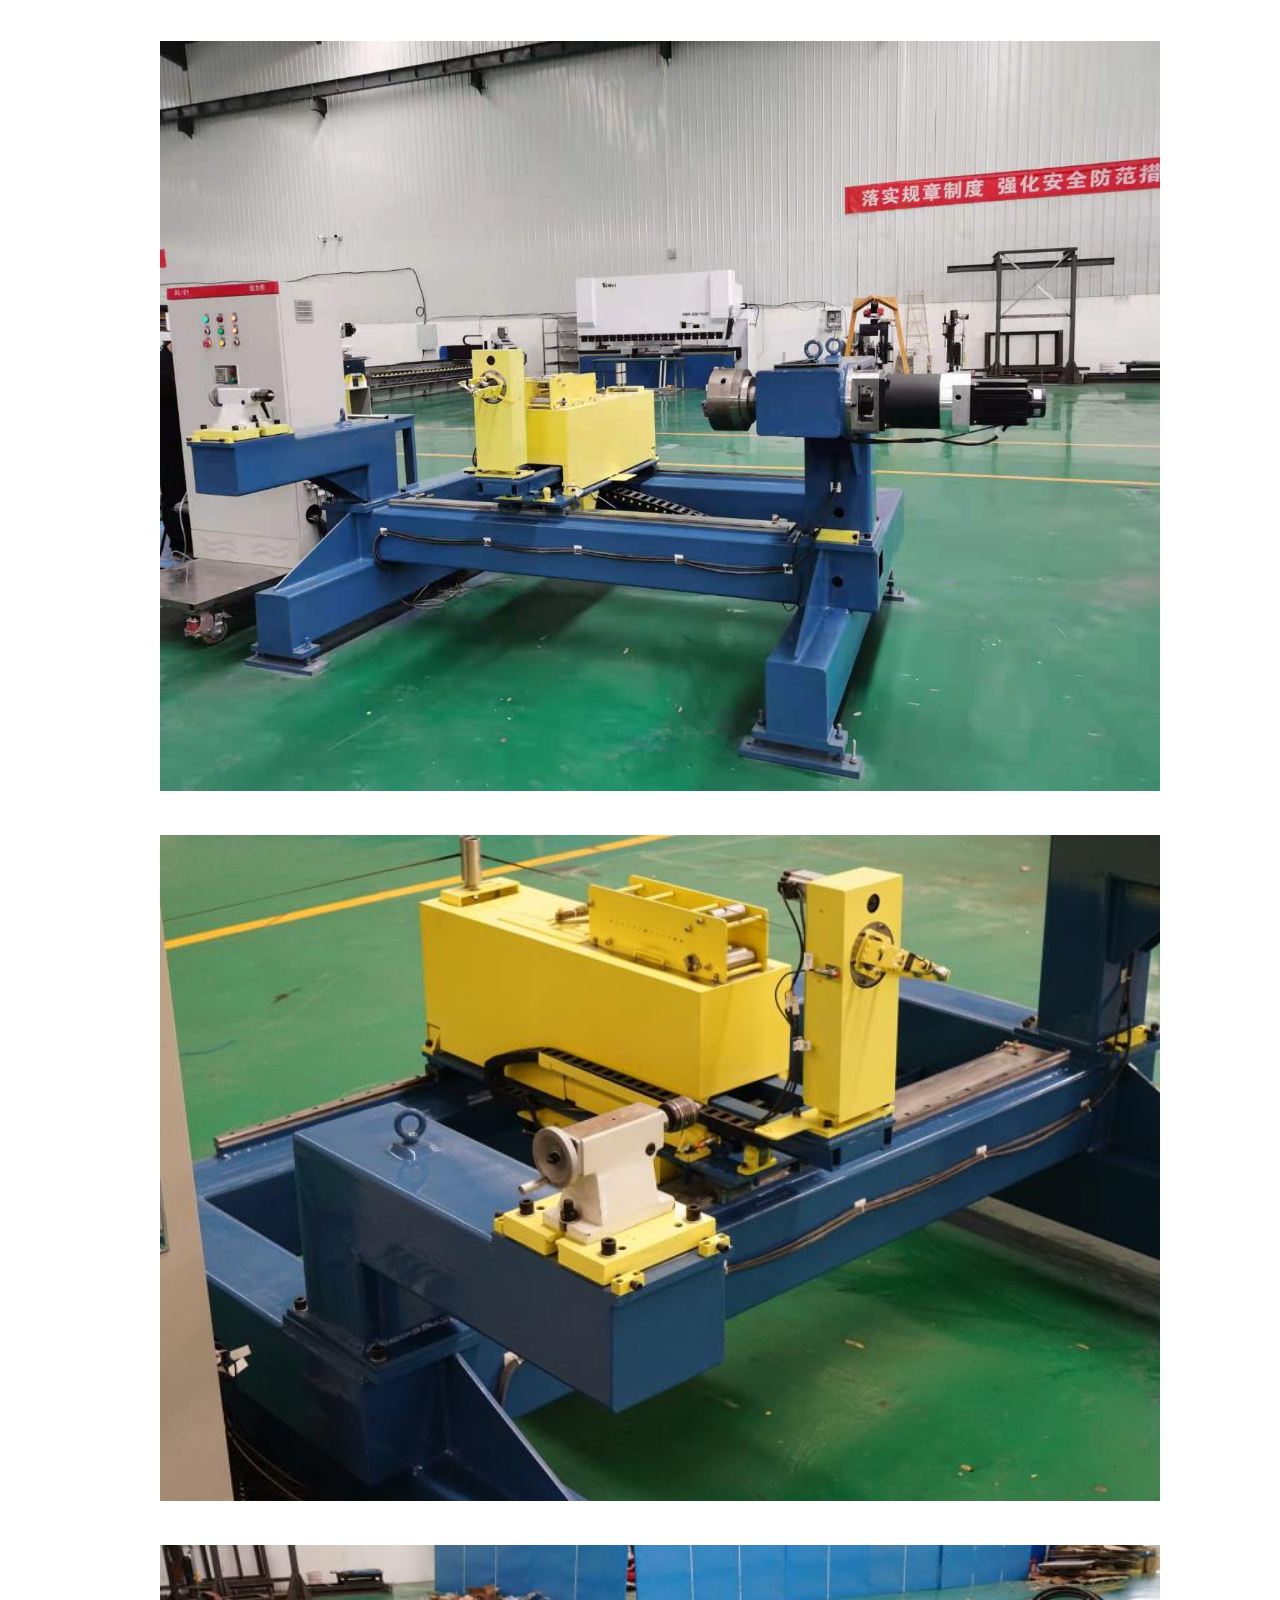
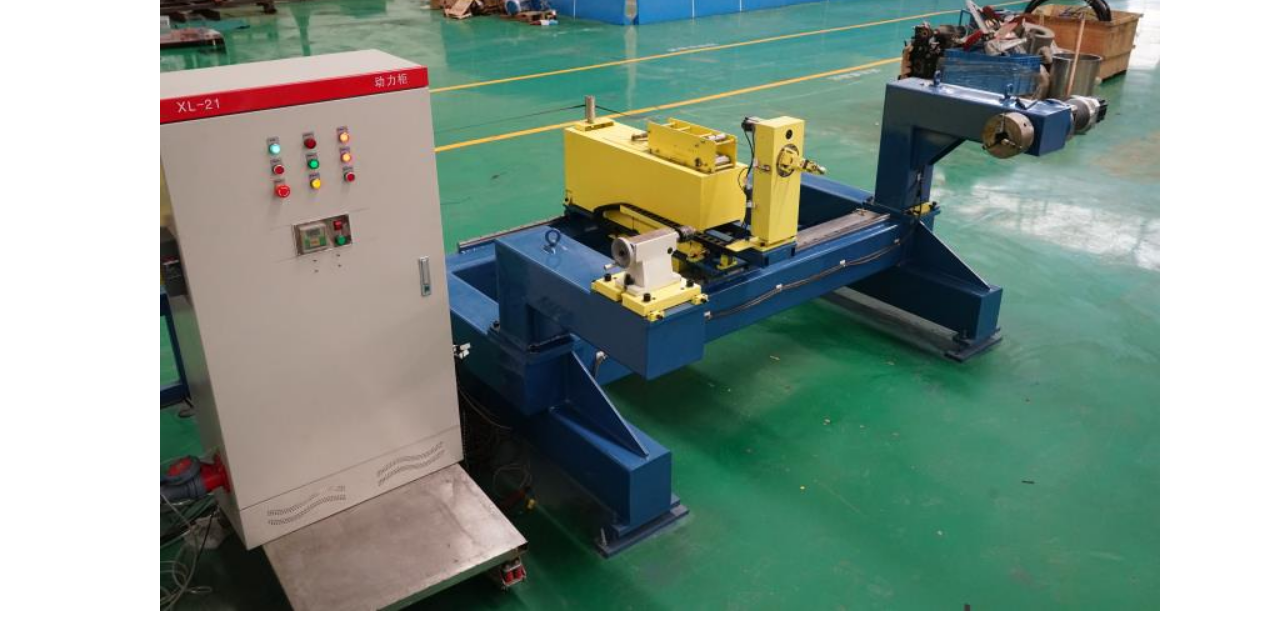
<file: product.html>
<!--
 * @Descripttion: 
 * @Author: subingquan
 * @Date: 2020-11-20 09:32:13
 * @LastEditors: subingquan
 * @LastEditTime: 2021-08-16 14:28:36
-->
<!DOCTYPE html>
<html lang="en">

<head>
    <meta charset="UTF-8">
    <meta name="viewport" content="width=device-width, initial-scale=1.0">
    <title>产品中心</title>
</head>
<style>
    .header {
        width: 1000px;
        height: 60px;
        margin: 20px auto;
        border-bottom: 1px solid grey;
    }

    .logo {
        float: left;
    }

    .logo img {
        float: left;
        height: 60px;
        width: 400px;
    }
    .content {
        width: 1000px;
        margin: 20px auto;

    }

    .content h6 {
        font-size: 40px;
        text-align: center;
    }

    .content p {
        text-indent: 30px;
    }

    .content {
        width: 1000px;
        margin: 0 auto;
    }

    .content img {
        width: 100%;
        /* height: 500px; */
        margin: 20px;
    }
    .content .imgs {
        width: 50%;
    }
</style>

<body>
    <div class="header">
        <a href="#" class="logo"><img src="img/logo.png" /></a>
    </div>
    <div class="content">
        <div>
            <p>张力控制系统</p>
            <img class="imgs" src="img/img0.jpg" alt="">
        </div>
        <div>
            <p>碳纤维立体缠绕机（实体实拍）</p>
            <img src="img/img1.jpg" alt="">
            <img src="img/img2.jpg" alt="">
            <img src="img/img3.jpg" alt="">
            <img src="img/pic4.jpg" alt="">
            <!-- <img  alt=""> -->

        </div>
    </div>
</body>

</html>
</file>
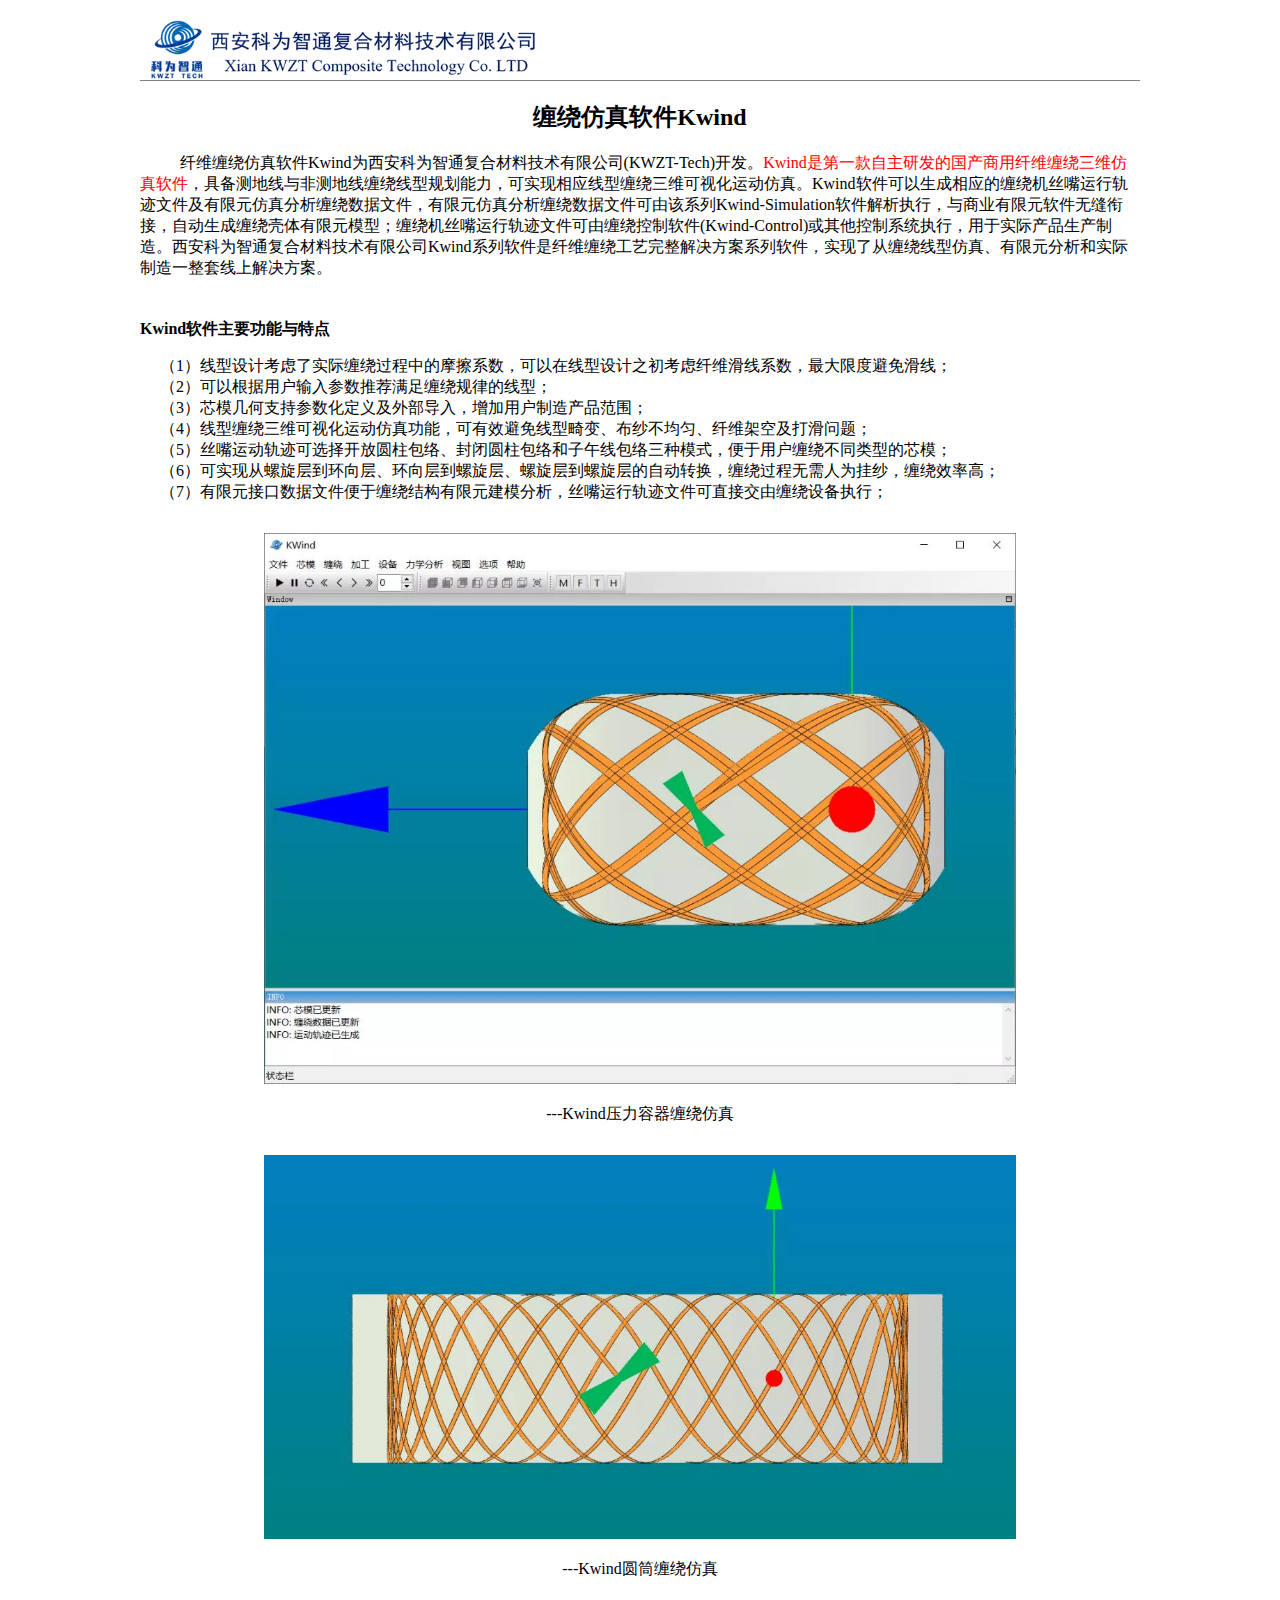
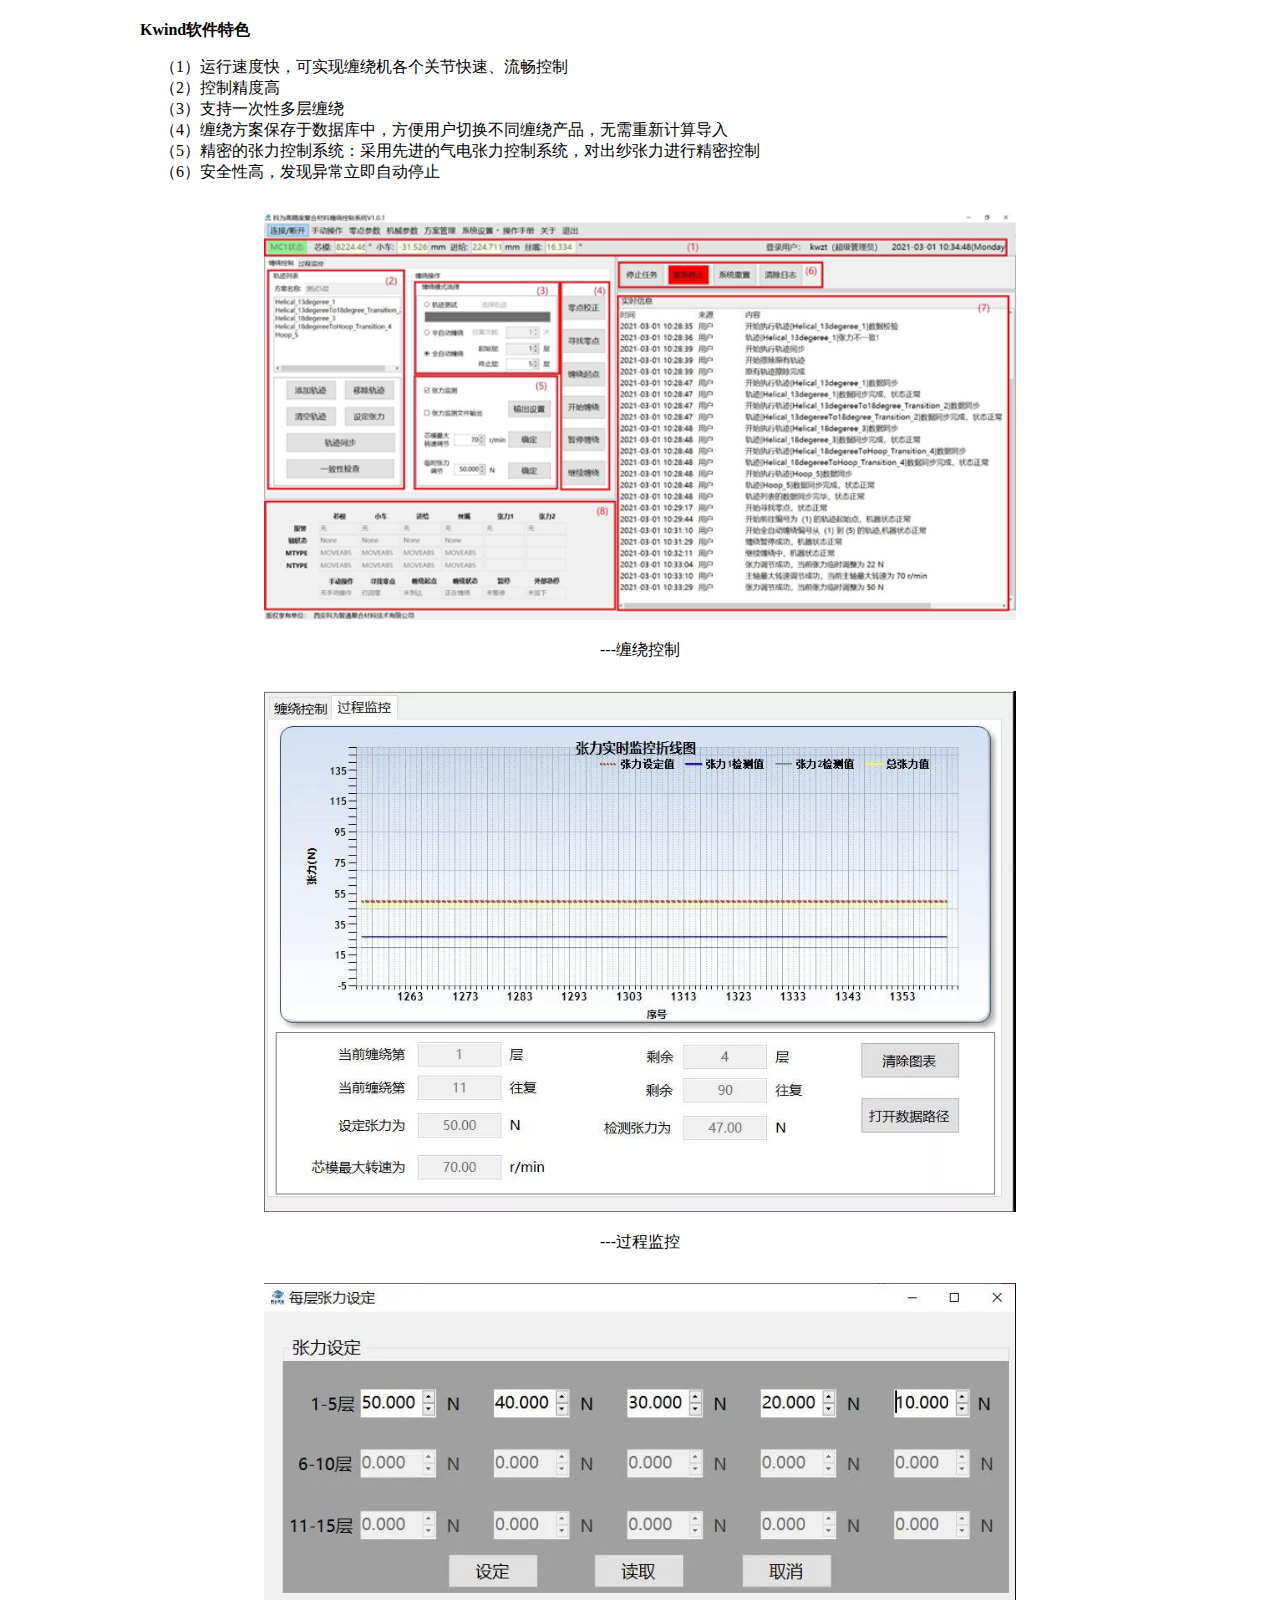
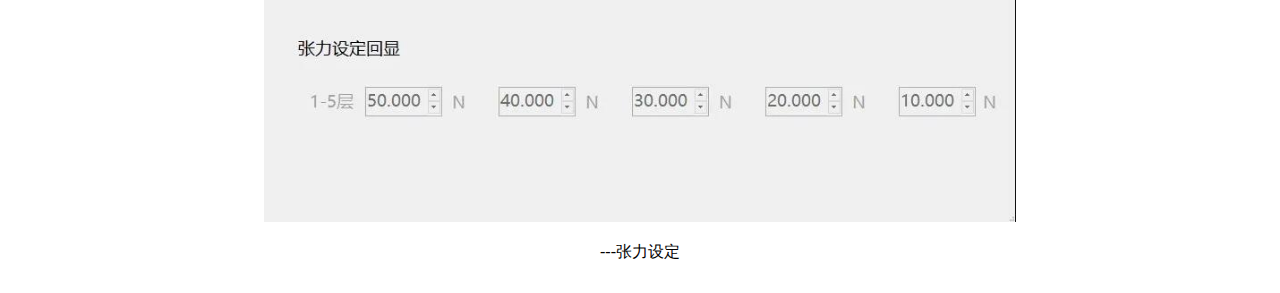
<file: software.html>
<!DOCTYPE html>
<html lang="en">

<head>
    <meta charset="UTF-8">
    <meta name="viewport" content="width=device-width, initial-scale=1.0">
    <title>缠绕仿真软件Kwind</title>
</head>
<style>
    .header {
        width: 1000px;
        height: 60px;
        margin: 20px auto;
        border-bottom: 1px solid grey;
    }

    .logo {
        float: left;
    }

    .logo img {
        float: left;
        height: 60px;
        width: 400px;
    }
    .content {
        width: 1000px;
        margin: 20px auto;
        font-size:16px;
    }
    .content h2{
        text-align: center;
    }
    .content .name{
        font-weight: bolder;
        margin-top: 40px;
    }
    .content ul{
        list-style-type:none;
        padding-left: 20px;
    }
    .intro{
        text-indent:40px;
    }
    .intro .tip{
        color:red;
    }
    .img-div{
        margin: 30px;
        text-align: center;
    }
    .img-div  img{
        width: 80%;
    }

</style>

<body>
    <div class="header">
        <a href="#" class="logo"><img src="img/logo.png" /></a>
    </div>
    <div class="content">
        <h2>缠绕仿真软件Kwind</h2>
        <div class="intro">纤维缠绕仿真软件Kwind为西安科为智通复合材料技术有限公司(KWZT-Tech)开发。<span class="tip">Kwind是第一款自主研发的国产商用纤维缠绕三维仿真软件</span>，具备测地线与非测地线缠绕线型规划能力，可实现相应线型缠绕三维可视化运动仿真。Kwind软件可以生成相应的缠绕机丝嘴运行轨迹文件及有限元仿真分析缠绕数据文件，有限元仿真分析缠绕数据文件可由该系列Kwind-Simulation软件解析执行，与商业有限元软件无缝衔接，自动生成缠绕壳体有限元模型；缠绕机丝嘴运行轨迹文件可由缠绕控制软件(Kwind-Control)或其他控制系统执行，用于实际产品生产制造。西安科为智通复合材料技术有限公司Kwind系列软件是纤维缠绕工艺完整解决方案系列软件，实现了从缠绕线型仿真、有限元分析和实际制造一整套线上解决方案。</div>
        <p class="name">Kwind软件主要功能与特点</p>
        <div>
            <ul>
                <li>（1）线型设计考虑了实际缠绕过程中的摩擦系数，可以在线型设计之初考虑纤维滑线系数，最大限度避免滑线；</li>
                <li>（2）可以根据用户输入参数推荐满足缠绕规律的线型；</li>
                <li>（3）芯模几何支持参数化定义及外部导入，增加用户制造产品范围；</li>
                <li>（4）线型缠绕三维可视化运动仿真功能，可有效避免线型畸变、布纱不均匀、纤维架空及打滑问题；</li>
                <li>（5）丝嘴运动轨迹可选择开放圆柱包络、封闭圆柱包络和子午线包络三种模式，便于用户缠绕不同类型的芯模；</li>
                <li>（6）可实现从螺旋层到环向层、环向层到螺旋层、螺旋层到螺旋层的自动转换，缠绕过程无需人为挂纱，缠绕效率高；</li>
                <li>（7）有限元接口数据文件便于缠绕结构有限元建模分析，丝嘴运行轨迹文件可直接交由缠绕设备执行；</li>
            </ul>
        </div>
        <div class="img-div">
            <img src="img/soft1.jpg" alt="">
            <p>---Kwind压力容器缠绕仿真</p>
        </div>
        <div class="img-div">
            <img src="img/soft2.jpg" alt="">
            <p>---Kwind圆筒缠绕仿真</p>
        </div>

        <!-- <p class="name">Kwind仿真视频</p> -->


        <p class="name">Kwind软件特色</p>
        <div>
            <ul>
                <li>（1）运行速度快，可实现缠绕机各个关节快速、流畅控制</li>
                <li>（2）控制精度高</li>
                <li>（3）支持一次性多层缠绕</li>
                <li>（4）缠绕方案保存于数据库中，方便用户切换不同缠绕产品，无需重新计算导入</li>
                <li>（5）精密的张力控制系统：采用先进的气电张力控制系统，对出纱张力进行精密控制</li>
                <li>（6）安全性高，发现异常立即自动停止</li>
            </ul>
        </div>
        <div class="img-div">
            <img src="img/soft3.png" alt="">
            <p>---缠绕控制</p>
        </div>
        <div class="img-div">
            <img src="img/soft4.jpg" alt="">
            <p>---过程监控</p>
        </div>
        <div class="img-div">
            <img src="img/soft5.jpg" alt="">
            <p>---张力设定</p>
        </div>
    </div>
</body>

</html>
</file>
<file: css/index.css>
@charset "utf-8";
/* CSS Document */
body,h1,h2,h3,h4,h5,h6,ol,ul,dl,dd,p,input,select,textarea,td{
	margin:0;
	padding:0;
}
body{
	font-family:"微软雅黑";
}
a{
	text-decoration:none;
}
ul,ol{
	list-style:none;
}
img{
	border:0;
}

/*header*/
.header{
	width:1000px;
	height:60px;
	margin:20px auto;
}
.logo{
	float:left;
}
.logo img{
	float:left;
	height:60px;
	width:400px;
}
.header .phone{
	display: flex;
	float:right;
	/* padding-top:39px;
	padding-right:20px; */
}
.header .phone img{
	height:40px;
	width:40px;
}
.header .phone span{
	color:blue
}
.txt{
	width:192px;
	height:26px;
	border:1px solid #e5e5e5;
	background:#f1f1f1;
	border-right:none;
	/*vertical-align:middle;*/
	float:left;
	text-indent:14px;
	outline:none;
}
.btn{
	width:32px;
	height:28px;
	border:1px solid #e5e5e5;
	text-indent:-100px;
	background:url(../img/search.png);
	border-left:none;
	/*vertical-align:middle;*/
	float:left;
	outline:none;
}





/*nav*/
.nav{
	width:975px;
	height:59px;
	background:#045074;
	margin:0 auto;
	text-align:center;
	line-height:59px;
	clear:both;
	padding-left:25px;
}
.nav a{
	color:white;
	font-size:14px;
	float:left;
	width:130px;
	height:59px;
	border-right:1px solid #484848;
}

.nav .focus{
	border-right:0;
}

/*banner*/
.banner{
	width:1000px;
	/* height:463px; */
	/* background:yellow; */
	margin:0 auto;
}
.banner img{
	display: block;
	width: 100%;
	height:500px;
	/* width:1000px;
	height:650px; */
}
.company{
	width: 960px;
	height: 200px;
	margin:0 auto;
	padding:20px;
	background: url("../img/bj.jpg") ;
}
.company .title{
	font-size: 24px;
	color: #FFFFFF;
	font-weight:bold;
	text-align: center;
	margin-bottom:30px
}

.company .details{
	color:#FFFFFF;
	text-indent: 35px;
}
/*section*/
.section{
	width:1000px;
	height:240px;
	margin:0 auto;
}
.news,.intro,.job{
	height:204px;
	padding-top:36px;
}
.news{
	width:478px;
	float:left;
	padding-left:22px;
}
.tit{
	font-weight:normal;
	font-size:18px;
	color:#1d1d1d;
	line-height:18px;
}
.uls{
	font-size:12px;
	margin-top:20px;
}
.uls a{
	color:#4b4b4b;
	width:300px;
	white-space:nowrap;
	overflow:hidden;
	text-overflow:ellipsis;
	float:left;
}
.uls span{
	color:#929292;
	float:right;
	margin-right:27px;
}
.uls li{
	line-height:25px;
	background:url(../img/icon.png) no-repeat left center;
	text-indent:12px;
	height:25px;
}
.intro{
	width:215px;
	background:#f1f1f1;
	float:left;
	padding-left:25px;
}
.intro p{
	font-size:12px;
	color:#909090;
	line-height:25px;
}
.intro .firstP{
	color:#595959;
	margin-top:33px;
	margin-bottom:14px;
}
.firstP span{
	font-size:14px;
}
.job{
	width:235px;
	background:#fbfbfb url(../img/flower.jpg) no-repeat right bottom;
	float:left;
	padding-left:25px;
}
.job p{
	color:#595959;
	line-height:25px;
	font-size:12px;
	margin-top: 20px;
	margin-bottom: 50px;
}

/*market*/
.market{
	width:980px;
	height:700px;
	margin:0 auto;
	padding-left:20px;
	padding-top:30px;
}
.imgList{
	margin-top:17px;
}
.imgList li{
	font-size:12px;
	color:#585858;
	float:left;
	margin-right:70px;
	margin-bottom:30px;
	position:relative;
}
.add{
	position:absolute;
	right:0;
	top:116px;
}
.imgList li img{
	display:block;
}
.imgList li p{
	line-height:22px;
	margin-top:12px;
}
.imgList .last{
	margin-right:0;
}

.video{
	width:980px;
	margin:0 auto;
	padding-left:20px;
	padding-bottom:30px;
}
.videoDiv{
	padding:30px 0px;
	display: flex;
	justify-content: center;
}



/*sortarea*/
.sortarea{
	width: 1000px;
	height: 200px;
	background: #e5e5e5;
	margin:0 auto;
}
.product,.tech,.inter{
	height: 250px;
	float: left;
}
.product{
	width: 452px;
	margin-left: 20px;
	margin-right: 50px;
}
.f_tit{
	font-weight: 100;
	font-size: 16px;
	color: #626262;
	line-height: 36px;
	padding-top: 20px;
	border-bottom: 1px solid #c1c1c1;
	text-indent: 12px;
}
.tech{
	width: 153px;
	margin-right: 50px;
}
.inter{
	/* width: 256px; */
}
.content{
	padding-top: 15px;
}
.content ul{
	font-size: 12px;
	float: left;
}
.content ul li{
	line-height: 24px;
	background: url(../img/li_bg.jpg) no-repeat left center;
	text-indent: 18px;
}
.content ul li a{
	color: #616161;
}
.ul_one{
	width: 150px;
}
.ul_two{
	width: 190px;
}
.lianxi{
	font-size: 14px;
	margin: 15px 0px;
}


/*footer*/
.footer{
	width:1000px;
	height:82px;
	margin:0 auto;
	color: #7f7f7f;
	font-size: 12px;
	line-height: 55px;
}
.footer a{
	color: #7f7f7f;
}
.foot_left{
	float:left;
	padding-left: 22px;
}
.foot_right{
	float:right;
	padding-right: 20px;
}
.bdsharebuttonbox{
	float: right;
	padding-top: 13px;
}
</file>
